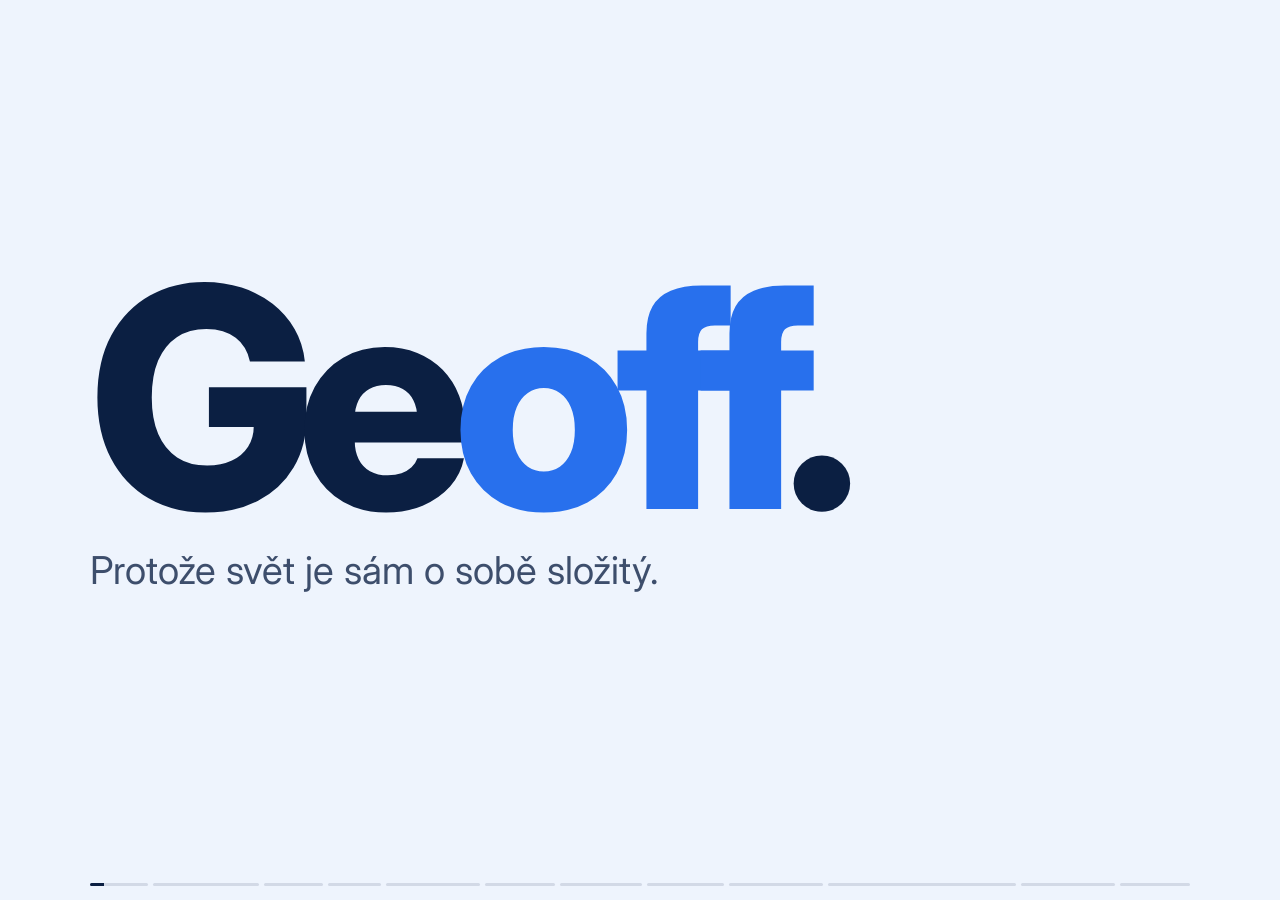
<file: presentation/index.html>
<!doctype html>
<html lang="cs">
    <head>
        <meta charset="utf-8" />
        <meta name="viewport" content="width=device-width, initial-scale=1" />
        <title>Geoff</title>
        <link rel="preconnect" href="https://fonts.googleapis.com" />
        <link rel="preconnect" href="https://fonts.gstatic.com" crossorigin />
        <link
            href="https://fonts.googleapis.com/css2?family=Inter:opsz,wght@14..32,300..900&display=swap"
            rel="stylesheet"
        />
        <style>
            :root {
                --fog: #eef4fd;
                --ink: #0b1f42;
                --moss: #2870ed;
                --amber: #2870ed;
                --foam: #f7f9fd;
                --glare: #ffffff;
                --pink: #ff3b7a;
                --blue: #7b2ff7;
                --bg: var(--fog);
                --ease: cubic-bezier(0.2, 0.8, 0.2, 1);
                --ph: min(80vh, 760px);
            }
            * {
                box-sizing: border-box;
            }
            html,
            body {
                margin: 0;
                height: 100%;
                overflow: hidden;
            }
            body {
                background: var(--bg);
                color: var(--ink);
                font-family: "Inter", ui-sans-serif, system-ui, sans-serif;
                font-optical-sizing: auto;
                transition: background-color 0.9s var(--ease);
                -webkit-font-smoothing: antialiased;
            }
            button {
                font: inherit;
                color: inherit;
            }

            /* ---------- slides ---------- */
            .slide {
                position: fixed;
                inset: 0;
                padding: 9vh 7vw 12vh;
                display: flex;
                flex-direction: column;
                justify-content: center;
                visibility: hidden;
                pointer-events: none;
                z-index: 2;
            }
            .slide.active,
            .slide.leaving {
                visibility: visible;
            }
            .slide.active {
                pointer-events: auto;
            }
            .slide.with-phone .copy {
                max-width: min(46vw, 640px);
            }

            /* line reveal: each .r clips its inner span */
            .r {
                display: block;
                overflow: hidden;
                padding-bottom: 0.08em;
                margin-bottom: -0.08em;
            }
            .r > span {
                display: block;
                transform: translateY(108%);
                transition: transform 0.9s var(--ease);
                transition-delay: calc(var(--d, 0) * 110ms + 200ms);
            }
            .slide.active .r > span {
                transform: none;
            }
            .slide.leaving .r > span {
                transform: translateY(-108%);
                transition-duration: 0.5s;
                transition-delay: calc(var(--d, 0) * 40ms);
            }
            .slide:not(.active):not(.leaving) .r > span {
                transition: none;
            }

            .f {
                opacity: 0;
                transform: translateY(14px);
                transition:
                    opacity 0.8s var(--ease),
                    transform 0.8s var(--ease);
                transition-delay: calc(var(--d, 0) * 110ms + 300ms);
            }
            .slide.active .f {
                opacity: 1;
                transform: none;
            }
            .slide.leaving .f {
                opacity: 0;
                transition-delay: 0s;
                transition-duration: 0.35s;
            }
            .slide:not(.active):not(.leaving) .f {
                transition: none;
            }

            h1,
            h2,
            p {
                margin: 0;
            }
            .display {
                font-size: clamp(3rem, 7.6vw, 8.8rem);
                font-weight: 800;
                line-height: 0.98;
                letter-spacing: -0.045em;
            }
            .h {
                font-size: clamp(2.4rem, 5.1vw, 5.8rem);
                font-weight: 800;
                line-height: 1.02;
                letter-spacing: -0.04em;
            }
            .lede {
                font-size: clamp(1.3rem, 2.1vw, 2.05rem);
                font-weight: 400;
                line-height: 1.4;
                max-width: 34ch;
                margin-top: 1.4em;
                color: color-mix(in srgb, var(--ink) 78%, transparent);
            }
            .muted {
                color: color-mix(in srgb, var(--ink) 45%, transparent);
            }

            /* ---------- 1 intro ---------- */
            #s-intro .wordmark {
                font-size: clamp(5.5rem, 24vw, 27rem);
                font-weight: 800;
                line-height: 0.8;
                letter-spacing: 0;
                transition: letter-spacing 2.4s var(--ease);
            }
            #s-intro.active .wordmark {
                letter-spacing: -0.065em;
            }
            #s-intro .wordmark .dot {
                color: var(--ink);
            }
            .off {
                color: var(--moss);
            }
            #s-intro .lede {
                margin-top: 0.6em;
                font-size: clamp(1.6rem, 3vw, 3rem);
                max-width: none;
            }

            /* ---------- 2 chaos ---------- */
            #s-chaos {
                z-index: 4;
                align-items: flex-start;
            }
            #s-chaos .h {
                font-size: clamp(2.6rem, 6.4vw, 7.4rem);
            }
            #s-chaos .r > span > span {
                background: var(--glare);
                box-decoration-break: clone;
                -webkit-box-decoration-break: clone;
                padding: 0 0.12em;
            }
            .noise {
                position: fixed;
                inset: 0;
                z-index: 3;
                pointer-events: none;
            }
            .chip {
                position: absolute;
                display: flex;
                align-items: center;
                gap: 0.55em;
                padding: 0.7em 0.95em;
                border-radius: 1.1em;
                background: #fff;
                box-shadow:
                    0 10px 30px -8px rgba(11, 31, 66, 0.28),
                    0 0 0 1px rgba(11, 31, 66, 0.06);
                font:
                    600 clamp(0.85rem, 1.2vw, 1.15rem)/1.25 system-ui,
                    -apple-system,
                    sans-serif;
                color: #1a1a2e;
                white-space: nowrap;
                opacity: 0;
                transform: translate(var(--x0, 0), var(--y0, 30px)) scale(0.6)
                    rotate(var(--rot, 0deg));
                transition:
                    opacity 0.35s ease,
                    transform 0.6s cubic-bezier(0.3, 1.6, 0.5, 1);
            }
            .chip i {
                font-style: normal;
                font-size: 1.25em;
            }
            .chip.hot {
                background: var(--pink);
                color: #fff;
            }
            .chip.cool {
                background: var(--blue);
                color: #fff;
            }
            .chip.badge {
                width: 2.4em;
                height: 2.4em;
                padding: 0;
                justify-content: center;
                border-radius: 50%;
                background: #ff2d2d;
                color: #fff;
                font-size: clamp(0.9rem, 1.3vw, 1.2rem);
            }
            .chip svg {
                width: 5.5em;
                height: 2.2em;
            }
            .noise.on .chip.in {
                opacity: 1;
                transform: translate(0, 0) scale(1) rotate(var(--rot, 0deg));
                animation: jitter 2.6s ease-in-out infinite alternate;
                animation-delay: var(--jd, 0s);
            }
            @keyframes jitter {
                to {
                    translate: 0 -10px;
                }
            }
            .noise.swept .chip.in {
                opacity: 0;
                transform: translate(-60vw, var(--sy, 0)) scale(0.8)
                    rotate(-12deg);
                filter: blur(6px);
                transition:
                    opacity 0.7s ease,
                    transform 1.1s cubic-bezier(0.6, 0, 0.4, 1),
                    filter 0.9s ease;
                transition-delay: var(--sd, 0s);
                animation: none;
            }

            /* ---------- 3 calm ---------- */
            .evening {
                display: grid;
                grid-template-columns: repeat(3, 1fr);
                gap: 3vw;
                margin-top: 7vh;
                max-width: 1200px;
            }
            .moment {
                border-top: 2px solid var(--ink);
                padding-top: 1.1rem;
            }
            .moment .time {
                font-weight: 500;
                font-variant-numeric: tabular-nums;
            }
            .moment .place {
                font-size: clamp(1.8rem, 2.9vw, 3.1rem);
                font-weight: 800;
                letter-spacing: -0.02em;
                margin: 0.2em 0 0.1em;
            }
            .moment .what {
                color: color-mix(in srgb, var(--ink) 70%, transparent);
                font-size: clamp(1.2rem, 1.55vw, 1.5rem);
            }
            .ring {
                display: flex;
                align-items: center;
                gap: 0.6em;
                margin-top: 1.2rem;
                font-weight: 600;
                font-variant-numeric: tabular-nums;
            }
            .ring svg {
                width: 2.4rem;
                height: 2.4rem;
                transform: rotate(-90deg);
            }
            .ring circle {
                fill: none;
                stroke-width: 4;
            }
            .ring .track {
                stroke: color-mix(in srgb, var(--ink) 12%, transparent);
            }
            .ring .fill {
                stroke: var(--moss);
                stroke-linecap: round;
                stroke-dasharray: 100;
                stroke-dashoffset: 100;
                transition: stroke-dashoffset 1.6s var(--ease);
            }
            .slide.active .ring .fill {
                stroke-dashoffset: var(--to);
                transition-delay: calc(var(--d) * 110ms + 600ms);
            }
            .rest {
                margin-top: 6vh;
                font-size: clamp(1.7rem, 2.9vw, 2.9rem);
                font-weight: 600;
                letter-spacing: -0.01em;
            }
            .rest b {
                color: var(--moss);
                font-weight: 750;
            }

            /* ---------- 4 matrix ---------- */
            #s-matrix {
                align-items: center;
            }
            .matrix {
                --red: #e5242b;
                display: grid;
                grid-template-columns: 1fr 1fr;
                grid-template-rows: 1fr 1fr;
                gap: 1.1rem 1.2rem;
                width: min(100%, 1240px);
                height: min(68vh, 720px);
            }
            .matrix h3 {
                margin: 0 0 0.7em;
                font-weight: 700;
                font-size: clamp(1.1rem, 1.55vw, 1.55rem);
                letter-spacing: -0.01em;
                color: var(--moss);
            }
            /* leaving the slide, the red cell drops off the bottom of the screen */
            #s-matrix.leaving .cell.bad {
                opacity: 1;
                transform: translateY(115vh) rotate(16deg);
                transition: transform 0.68s cubic-bezier(0.55, 0, 0.9, 0.45);
            }
            .matrix .bad h3 {
                color: var(--red);
                opacity: 0.75;
            }
            .matrix .cell {
                position: relative;
                background: var(--foam);
                border: 1.5px solid
                    color-mix(in srgb, var(--ink) 10%, transparent);
                border-radius: 24px;
                padding: clamp(1rem, 2.2vw, 2rem);
            }
            .matrix ul {
                list-style: none;
                margin: 0;
                padding: 0;
                position: relative;
                z-index: 2;
            }
            .matrix li {
                font-size: clamp(1.35rem, 2.15vw, 2.25rem);
                font-weight: 750;
                letter-spacing: -0.025em;
                line-height: 1.15;
            }
            .matrix li + li {
                margin-top: 0.3em;
            }
            .matrix .cell.bad {
                background: #fde6e6;
                border: 2px solid var(--red);
                color: var(--red);
                translate: 1.8vw 2.2vh;
                rotate: 1.6deg;
                box-shadow: 0 24px 50px -20px rgba(229, 36, 43, 0.45);
            }

            /* ---------- 5 principle ---------- */
            #s-banker {
                display: grid;
                grid-template-columns: 1.05fr 1fr;
                align-items: center;
                gap: 5vw;
            }
            .flow {
                width: 100%;
                max-width: 620px;
                justify-self: end;
            }
            .flow svg {
                width: 100%;
                height: auto;
                overflow: visible;
            }
            .flow .path {
                fill: none;
                stroke: var(--moss);
                stroke-width: 2.5;
                stroke-dasharray: 600;
                stroke-dashoffset: 600;
            }
            .flow .bead {
                fill: var(--amber);
                opacity: 0;
            }
            .flow text {
                font-family: "Inter", sans-serif;
                fill: var(--ink);
            }
            .flow .node-label {
                font-size: 17px;
                font-weight: 500;
                opacity: 0.7;
            }
            .flow .node-value {
                font-size: 30px;
                font-weight: 720;
                font-variant-numeric: tabular-nums;
                letter-spacing: -0.02em;
            }
            .flow .in-box {
                fill: var(--ink);
            }
            .flow .in-text {
                fill: var(--foam);
            }
            .flow .bin {
                fill: var(--foam);
                stroke: color-mix(in srgb, var(--ink) 15%, transparent);
                stroke-width: 1.5;
            }
            .flow .bin-fill {
                fill: color-mix(in srgb, var(--amber) 55%, var(--foam));
            }

            /* ---------- 6 four things ---------- */
            .four {
                list-style: none;
                padding: 0;
                margin: 5vh 0 0;
            }
            .four li {
                font-size: clamp(1.7rem, 3vw, 3.1rem);
                font-weight: 700;
                letter-spacing: -0.02em;
                line-height: 1.12;
            }
            .four li + li {
                margin-top: 0.25em;
            }
            .four li .muted {
                font-weight: 400;
            }

            /* feature slides */
            .kicker {
                font-weight: 600;
                color: var(--moss);
                font-size: clamp(1.2rem, 1.6vw, 1.55rem);
                margin-bottom: 1.2rem;
            }
            .big-stat {
                font-size: clamp(2.7rem, 5vw, 5.4rem);
                font-weight: 800;
                letter-spacing: -0.03em;
                font-variant-numeric: tabular-nums;
                line-height: 1;
            }
            .math {
                display: grid;
                grid-template-columns: auto 1fr;
                column-gap: 1.2rem;
                row-gap: 0.2rem;
                margin-top: 4.5vh;
                align-items: baseline;
            }
            .math .big-stat {
                text-align: right;
            }
            .math .lbl {
                font-size: clamp(1.2rem, 1.7vw, 1.65rem);
                color: color-mix(in srgb, var(--ink) 65%, transparent);
            }
            .math .big-stat.amber {
                color: var(--moss);
            }
            .math .row {
                display: contents;
            }
            .math .row .big-stat,
            .math .row .lbl {
                opacity: 0.12;
                transition: opacity 0.6s var(--ease);
            }
            .math .row.on .big-stat,
            .math .row.on .lbl {
                opacity: 1;
            }

            /* ---------- 12 outro ---------- */
            #s-outro .display {
                max-width: 14ch;
            }
            #s-outro .second {
                margin-top: 5vh;
                font-size: clamp(1.9rem, 4vw, 4.3rem);
                font-weight: 500;
                letter-spacing: -0.02em;
                line-height: 1.05;
                color: var(--moss);
            }
            #s-outro .sign {
                position: absolute;
                right: 7vw;
                bottom: 8vh;
                font-size: clamp(2.4rem, 4.8vw, 4.8rem);
                font-weight: 800;
                letter-spacing: -0.05em;
            }
            #s-outro .sign .off {
                color: var(--moss);
            }

            /* ---------- phone: mirrors the real Geoff app (web/app.css, web/phone.css) ---------- */
            .stage {
                position: fixed;
                right: max(7vw, calc(50vw - 640px));
                top: 50%;
                z-index: 5;
                width: calc(var(--ph) * 0.49);
                height: var(--ph);
                transform: translateY(70vh) rotate(9deg);
                opacity: 0;
                transition:
                    transform 1.1s var(--ease),
                    opacity 0.6s ease;
                pointer-events: none;
            }
            body[data-phone="on"] .stage {
                transform: translateY(-50%);
                opacity: 1;
            }
            .phone {
                position: absolute;
                inset: 0;
                border-radius: calc(var(--ph) * 0.085);
                background: #1c1d22;
                padding: calc(var(--ph) * 0.014);
                box-shadow:
                    0 40px 80px -30px rgba(11, 31, 66, 0.45),
                    0 0 0 1.5px #3a3b42 inset;
            }
            .screen {
                --acc: #3b6cff;
                position: relative;
                width: 100%;
                height: 100%;
                border-radius: calc(var(--ph) * 0.072);
                overflow: hidden;
                background: #f2f3f7;
                color: #111;
                font-family:
                    -apple-system, BlinkMacSystemFont, "SF Pro Text", "Inter",
                    "Segoe UI", Roboto, sans-serif;
                font-size: calc(var(--ph) * 0.0205);
                letter-spacing: 0;
            }
            .island {
                position: absolute;
                top: 1.6%;
                left: 50%;
                width: 30%;
                height: 3.6%;
                transform: translateX(-50%);
                background: #000;
                border-radius: 99px;
                z-index: 70;
            }
            .sbar {
                position: absolute;
                top: 0;
                left: 0;
                right: 0;
                height: 7%;
                display: flex;
                justify-content: space-between;
                align-items: center;
                padding: 0 9% 0 10%;
                font-weight: 600;
                font-size: 1.05em;
                z-index: 65;
                transition: color 0.3s;
            }
            .sbar .sig {
                display: flex;
                gap: 0.18em;
                align-items: flex-end;
            }
            .sbar .sig i {
                width: 0.22em;
                background: currentColor;
                border-radius: 1px;
            }
            .homebar {
                position: absolute;
                bottom: 1.2%;
                left: 50%;
                width: 36%;
                height: 0.5%;
                min-height: 4px;
                transform: translateX(-50%);
                background: #111;
                border-radius: 99px;
                z-index: 70;
                transition: background 0.3s;
            }
            .screen.at-home .sbar {
                color: #fff;
            }
            .screen.at-home .homebar {
                background: #fff;
            }

            /* home screen with the Geoff widget */
            .home {
                position: absolute;
                inset: 0;
                padding: 4.2em 1.4em 1em;
                display: flex;
                flex-direction: column;
                color: #fff;
                background:
                    radial-gradient(
                        circle at 20% 15%,
                        #ff7eb3 0%,
                        transparent 45%
                    ),
                    radial-gradient(
                        circle at 85% 40%,
                        #6a8bff 0%,
                        transparent 50%
                    ),
                    radial-gradient(
                        circle at 30% 90%,
                        #3ad1c5 0%,
                        transparent 50%
                    ),
                    linear-gradient(160deg, #3b2a8f, #12123a);
            }
            .widget {
                height: 50%;
                flex: none;
                display: flex;
                flex-direction: column;
                justify-content: space-between;
                padding: 1.2em 1.3em 1.2em;
                border-radius: 1.6em;
                background: rgba(255, 255, 255, 0.18);
                backdrop-filter: blur(20px) saturate(1.5);
                -webkit-backdrop-filter: blur(20px) saturate(1.5);
                box-shadow: inset 0 0 0 0.06em rgba(255, 255, 255, 0.25);
            }
            .w-head {
                display: flex;
                align-items: center;
                gap: 0.5em;
                font-weight: 600;
            }
            .gicon {
                flex: none;
                width: 1.7em;
                height: 1.7em;
                border-radius: 0.42em;
                display: grid;
                place-items: center;
                background: linear-gradient(135deg, #3b6cff, #2a4fd6);
                color: #fff;
                font-weight: 800;
            }
            .w-label {
                font-size: 0.85em;
                opacity: 0.85;
            }
            .w-bal {
                font-size: 2.1em;
                font-weight: 700;
                letter-spacing: -0.01em;
                margin-top: 0.1em;
                font-variant-numeric: tabular-nums;
            }
            .chg {
                display: inline-block;
                margin-top: 0.5em;
                padding: 0.25em 0.7em;
                border-radius: 1em;
                font-size: 0.8em;
                font-weight: 600;
                background: rgba(255, 255, 255, 0.2);
            }
            .chg.up {
                background: rgba(43, 214, 120, 0.35);
            }
            .chg.down {
                background: rgba(255, 80, 90, 0.35);
            }
            .w-rec {
                margin: 0.8em 0 0.4em;
                padding: 0.55em;
                border-radius: 1.1em;
                font-size: 0.85em;
                font-weight: 600;
                text-align: center;
                background: rgba(255, 255, 255, 0.25);
                transition: background 0.3s;
            }
            .w-rec.recording {
                background: rgba(217, 54, 54, 0.85);
            }
            .rec-info {
                display: flex;
                align-items: center;
                justify-content: center;
                gap: 0.5em;
                margin-bottom: 0.9em;
                font-size: 0.85em;
                font-weight: 600;
            }
            .rec-info[hidden] {
                display: none;
            }
            .widget .rec-info {
                margin: 0;
                font-size: 0.75em;
                justify-content: flex-start;
            }
            .rec-dot {
                width: 0.7em;
                height: 0.7em;
                border-radius: 50%;
                background: #e5303a;
                animation: rec-pulse 1.2s ease-in-out infinite;
            }
            @keyframes rec-pulse {
                50% {
                    opacity: 0.3;
                    transform: scale(0.7);
                }
            }
            .icons {
                display: grid;
                grid-template-columns: repeat(4, 1fr);
                gap: 0.9em;
                margin-top: 1.4em;
                text-align: center;
            }
            .app-ic {
                width: 3.2em;
                height: 3.2em;
                border-radius: 0.8em;
                margin: 0 auto 0.3em;
                box-shadow: 0 0.2em 0.6em rgba(0, 0, 0, 0.2);
            }
            .app-ic.gicon {
                font-size: 1.85em;
                width: 1.73em;
                height: 1.73em;
                border-radius: 0.43em;
            }
            .icons span {
                font-size: 0.68em;
            }
            .dock {
                margin-top: auto;
                margin-bottom: 1.2em;
                padding: 0.8em;
                border-radius: 1.8em;
                background: rgba(255, 255, 255, 0.2);
                display: grid;
                grid-template-columns: repeat(4, 1fr);
                gap: 0.9em;
            }
            .dock .app-ic {
                margin: 0 auto;
            }

            /* the app window opens out of the Geoff icon */
            .app {
                position: absolute;
                inset: 0;
                z-index: 5;
                background: #f2f3f7;
                transform-origin: 84% 61%;
                transform: scale(0.1);
                opacity: 0;
                border-radius: 4em;
                transition:
                    transform 0.45s cubic-bezier(0.2, 0.9, 0.3, 1),
                    opacity 0.3s,
                    border-radius 0.45s;
            }
            .app.open {
                transform: none;
                opacity: 1;
                border-radius: 0;
            }
            .scr {
                position: absolute;
                inset: 3.6em 0 0;
                padding: 0.4em 1.1em 2.2em;
                display: flex;
                flex-direction: column;
                opacity: 0;
                transform: translateX(1.2em);
                transition:
                    opacity 0.3s ease,
                    transform 0.35s ease-out;
            }
            .scr.on {
                opacity: 1;
                transform: none;
            }
            .vh {
                display: flex;
                align-items: center;
                gap: 0.3em;
                margin: 0.4em 0 0.9em -0.4em;
            }
            .vh .back {
                width: 2.2em;
                height: 2.2em;
                padding: 0.55em;
                color: var(--acc);
            }
            .vh h3 {
                margin: 0;
                font-size: 1.35em;
            }
            .ico svg,
            .vh .back svg {
                width: 100%;
                height: 100%;
                display: block;
            }

            .bcard {
                padding: 1.1em 1.2em;
                border-radius: 1.3em;
                color: #fff;
                margin: 0.6em 0 0.9em;
                background: linear-gradient(
                    135deg,
                    var(--acc),
                    color-mix(in srgb, var(--acc) 55%, #0b0d2a)
                );
                box-shadow: 0 0.6em 1.6em
                    color-mix(in srgb, var(--acc) 35%, transparent);
            }
            .b-top {
                display: flex;
                justify-content: space-between;
                align-items: center;
                font-size: 0.85em;
            }
            .b-top > span:first-child {
                opacity: 0.85;
            }
            .hist-ico {
                width: 2.35em;
                height: 2.35em;
                padding: 0.45em;
                border-radius: 50%;
                background: rgba(255, 255, 255, 0.2);
            }
            .b-val {
                font-size: 2em;
                font-weight: 700;
                letter-spacing: -0.01em;
                margin-top: 0.15em;
                font-variant-numeric: tabular-nums;
            }
            .tiles2 {
                display: grid;
                grid-template-columns: 1fr 1fr;
                gap: 0.7em;
            }
            .tile2 {
                display: flex;
                align-items: center;
                gap: 0.7em;
                padding: 0.85em 1em;
                margin-bottom: 0.9em;
                border-radius: 1.1em;
                background: #fff;
                box-shadow: 0 0.08em 0.25em rgba(0, 0, 0, 0.06);
                font-weight: 600;
            }
            .ti {
                flex: none;
                width: 2.1em;
                height: 2.1em;
                padding: 0.4em;
                border-radius: 0.65em;
                background: #3b6cff;
                color: #fff;
            }
            .ti.dark {
                background: #111;
            }
            .rec-btn {
                padding: 0.75em;
                margin-bottom: 0.6em;
                border-radius: 1.1em;
                background: #111;
                color: #fff;
                font-weight: 600;
                text-align: center;
                transition: background 0.3s;
            }
            .rec-btn.recording {
                background: #d93636;
            }

            .chat {
                flex: 1 1 0;
                min-height: 0;
                display: flex;
                flex-direction: column;
                gap: 0.5em;
                padding: 0.7em;
                border-radius: 1.3em;
                background: #fff;
                box-shadow: 0 0.08em 0.25em rgba(0, 0, 0, 0.06);
            }
            .chat-list {
                flex: 1;
                min-height: 0;
                overflow: hidden;
                display: flex;
                flex-direction: column;
                justify-content: flex-end;
                gap: 0.4em;
            }
            .chat-empty {
                margin: auto;
                color: #8a8f9a;
                font-size: 0.85em;
            }
            .chat-empty[hidden] {
                display: none;
            }
            .cmsg {
                max-width: 85%;
                padding: 0.45em 0.75em;
                border-radius: 1em;
                font-size: 0.85em;
                line-height: 1.35;
                animation: cpop 0.35s cubic-bezier(0.3, 1.4, 0.5, 1);
            }
            @keyframes cpop {
                from {
                    opacity: 0;
                    transform: translateY(6px) scale(0.96);
                }
            }
            .cmsg.user {
                align-self: flex-end;
                background: var(--acc);
                color: #fff;
            }
            .cmsg.bot {
                align-self: flex-start;
                background: #eceef2;
                color: #1c1e24;
            }
            .chat-chips {
                display: flex;
                flex-wrap: wrap;
                gap: 0.4em;
            }
            .chat-chips span {
                padding: 0.3em 0.7em;
                border-radius: 1em;
                background: #eceef2;
                color: #1c1e24;
                font-size: 0.78em;
            }
            .chat-form {
                display: flex;
                gap: 0.4em;
            }
            .chat-input {
                flex: 1;
                min-width: 0;
                white-space: nowrap;
                overflow: hidden;
                padding: 0.45em 0.8em;
                border: 1px solid #d8dbe2;
                border-radius: 1em;
                font-size: 0.85em;
            }
            .chat-input .ph {
                color: #9aa0aa;
            }
            .chat-input.focus {
                border-color: var(--acc);
            }
            .cacts {
                display: flex;
                gap: 0.4em;
                margin-top: 0.5em;
            }
            .cacts span,
            .req-acts span {
                flex: 1;
                padding: 0.45em 0.8em;
                border-radius: 0.9em;
                background: var(--acc);
                color: #fff;
                font-weight: 600;
                text-align: center;
            }
            .cacts span.sec,
            .req-acts span.sec {
                background: #e2e4ea;
                color: #1c1e24;
            }
            .cdone {
                margin-top: 0.4em;
                font-weight: 600;
                color: #1f9d5c;
            }
            .req-acts {
                display: flex;
                gap: 0.5em;
                margin-top: 0.4em;
                font-size: 0.9em;
            }
            .req-acts[hidden] {
                display: none;
            }
            .chat-send {
                padding: 0.45em 0.9em;
                border-radius: 1em;
                background: var(--acc);
                color: #fff;
                font-size: 0.85em;
            }

            .clist {
                background: #fff;
                border-radius: 1.3em;
                padding: 0.3em 1em;
                box-shadow: 0 0.08em 0.25em rgba(0, 0, 0, 0.06);
            }
            .crow {
                display: flex;
                align-items: center;
                gap: 0.75em;
                padding: 0.6em 0;
                border-bottom: 1px solid #eef0f4;
                transition: background 0.2s;
            }
            .crow:last-child {
                border-bottom: 0;
            }
            .crow.compact {
                padding: 0.42em 0;
            }
            .crow .nm {
                flex: 1;
                min-width: 0;
                font-weight: 600;
                font-size: 0.95em;
            }
            .crow .sub {
                display: block;
                margin-top: 0.1em;
                font-weight: 400;
                font-size: 0.78em;
                color: #8a8f9a;
            }
            .crow .amt {
                font-weight: 700;
                font-size: 0.95em;
                white-space: nowrap;
                font-variant-numeric: tabular-nums;
            }
            .crow .amt.pos {
                color: #1f9d5c;
            }
            .av {
                flex: none;
                width: 2.2em;
                height: 2.2em;
                border-radius: 50%;
                display: grid;
                place-items: center;
                color: #fff;
                font-weight: 700;
                font-size: 0.8em;
            }
            .av.ico {
                background: #5b6275;
            }
            .av.ico svg {
                width: 1.2em;
                height: 1.2em;
            }
            .av.inc {
                background: #1f9d5c;
            }
            .chev {
                width: 1em;
                height: 1em;
                color: #c0c4cc;
            }
            .qa {
                display: flex;
                gap: 1.6em;
                margin: 0 0 1em 0.3em;
            }
            .qa > div {
                display: flex;
                flex-direction: column;
                align-items: center;
                gap: 0.4em;
            }
            .qa .circ {
                position: relative;
                width: 2.7em;
                height: 2.7em;
                padding: 0.7em;
                border-radius: 50%;
                background: #111;
                color: #fff;
            }
            .qa small {
                font-size: 0.72em;
                font-weight: 600;
            }
            .nbadge {
                position: absolute;
                top: -0.25em;
                right: -0.25em;
                width: 1.3em;
                height: 1.3em;
                border-radius: 50%;
                background: #ff3b30;
                color: #fff;
                display: grid;
                place-items: center;
                font-size: 0.65em;
                font-weight: 700;
            }
            .tap {
                background: #eef3ff;
            }

            .pcard {
                background: #fff;
                border-radius: 1.3em;
                padding: 1em;
                box-shadow: 0 0.08em 0.25em rgba(0, 0, 0, 0.06);
            }
            .pay-who {
                display: flex;
                align-items: center;
                gap: 0.7em;
                margin-bottom: 0.9em;
                font-weight: 600;
                font-size: 1.05em;
            }
            .pay-who .av {
                width: 2.6em;
                height: 2.6em;
            }
            .segm {
                display: flex;
                padding: 0.2em;
                margin-bottom: 0.8em;
                border-radius: 0.8em;
                background: #f2f3f7;
            }
            .segm span {
                transition:
                    background 0.25s,
                    opacity 0.25s,
                    box-shadow 0.25s;
                flex: 1;
                padding: 0.5em;
                border-radius: 0.65em;
                text-align: center;
                font-size: 0.9em;
                font-weight: 600;
                opacity: 0.6;
            }
            .segm span.on {
                background: #fff;
                opacity: 1;
                box-shadow: 0 0.08em 0.3em rgba(0, 0, 0, 0.12);
            }
            .field {
                display: flex;
                align-items: center;
                min-height: 2.6em;
                margin-bottom: 0.55em;
                padding: 0.7em 0.8em;
                border-radius: 0.8em;
                background: #f2f3f7;
                transition: box-shadow 0.2s;
            }
            .field.big {
                font-size: 1.3em;
                font-weight: 700;
                min-height: 2.1em;
                padding: 0.4em 0.6em;
            }
            .field .ph {
                color: #9aa0aa;
                font-weight: 400;
            }
            .field.focus {
                box-shadow: 0 0 0 2px var(--acc);
            }
            .caret::after {
                content: "";
                display: inline-block;
                width: 2px;
                height: 1.05em;
                margin-left: 2px;
                vertical-align: -0.15em;
                background: var(--acc);
                animation: blink 1s steps(1) infinite;
            }
            @keyframes blink {
                50% {
                    opacity: 0;
                }
            }
            .sbtn {
                padding: 0.75em;
                border-radius: 0.9em;
                background: #111;
                color: #fff;
                font-weight: 600;
                text-align: center;
            }
            .fmsg {
                min-height: 1.2em;
                margin-top: 0.6em;
                font-size: 0.85em;
                font-weight: 600;
                color: #1f9d5c;
                opacity: 0;
                transition: opacity 0.3s;
            }
            .fmsg.on {
                opacity: 1;
            }
            .press {
                animation: press 0.3s ease;
            }
            @keyframes press {
                50% {
                    transform: scale(0.95);
                }
            }
            .tapfx {
                position: absolute;
                z-index: 80;
                width: 2.6em;
                height: 2.6em;
                margin: -1.3em 0 0 -1.3em;
                border-radius: 50%;
                background: rgba(59, 108, 255, 0.4);
                pointer-events: none;
                animation: tapfx 0.55s ease-out forwards;
            }
            @keyframes tapfx {
                from {
                    transform: scale(0.3);
                    opacity: 1;
                }
                to {
                    transform: scale(1.7);
                    opacity: 0;
                }
            }

            /* notification banner */
            .banner {
                position: absolute;
                top: 3.2em;
                left: 0.6em;
                right: 0.6em;
                z-index: 60;
                display: flex;
                gap: 0.7em;
                align-items: flex-start;
                padding: 0.75em 0.9em;
                border-radius: 1.3em;
                background: rgba(250, 250, 252, 0.92);
                backdrop-filter: blur(18px) saturate(1.6);
                -webkit-backdrop-filter: blur(18px) saturate(1.6);
                box-shadow: 0 0.6em 2em rgba(0, 0, 0, 0.22);
                color: #111;
                font-size: 0.88em;
                transform: translateY(-140%);
                opacity: 0;
                transition:
                    transform 0.45s cubic-bezier(0.2, 0.9, 0.25, 1.15),
                    opacity 0.3s;
            }
            .banner.on {
                transform: none;
                opacity: 1;
            }
            .banner .gicon {
                width: 2.3em;
                height: 2.3em;
                border-radius: 0.6em;
            }
            .n-text {
                flex: 1;
                min-width: 0;
            }
            .n-head {
                display: flex;
                justify-content: space-between;
                gap: 0.5em;
            }
            .n-head b {
                font-weight: 600;
            }
            .n-head span {
                opacity: 0.5;
                font-size: 0.9em;
            }
            .n-acts {
                display: flex;
                gap: 0.4em;
                margin-top: 0.5em;
            }
            .n-acts:empty {
                display: none;
            }
            .n-acts span {
                padding: 0.35em 0.9em;
                border-radius: 0.9em;
                background: #3b6cff;
                color: #fff;
                font-weight: 600;
            }
            .n-acts span.sec {
                background: rgba(120, 120, 128, 0.2);
                color: inherit;
            }
            .n-res {
                margin-top: 0.4em;
                font-weight: 600;
                color: #1f9d5c;
            }
            .n-res:empty {
                display: none;
            }

            /* qr */

            /* stop popup: sheet over the whole screen */
            .sheet-bg {
                position: absolute;
                inset: 0;
                z-index: 50;
                display: flex;
                align-items: flex-end;
                background: rgba(0, 0, 0, 0.45);
                opacity: 0;
                transition: opacity 0.3s;
            }
            .sheet-bg.on {
                opacity: 1;
            }
            .sheet {
                width: 100%;
                padding: 1.2em 1.1em 2.2em;
                border-radius: 1.6em 1.6em 0 0;
                background: #f2f3f7;
                color: #111;
                transform: translateY(100%);
                transition: transform 0.45s cubic-bezier(0.2, 0.9, 0.3, 1);
            }
            .sheet-bg.on .sheet {
                transform: none;
            }
            .sheet h4 {
                margin: 0 0 0.7em;
                font-size: 1.15em;
            }
            .prow {
                display: flex;
                justify-content: space-between;
                align-items: center;
                padding: 0.3em 0;
            }
            .prow b {
                font-weight: 600;
            }
            .prow small {
                display: block;
                font-size: 0.75em;
                color: #8a8f9a;
            }
            .prow .amt {
                font-weight: 700;
            }
            .ptotal {
                margin: 0.5em 0 0.9em;
                text-align: right;
                font-weight: 700;
            }
            .psub {
                margin: 1em 0 0.4em;
                font-size: 0.85em;
                opacity: 0.7;
            }
            .pbtn {
                margin-bottom: 0.5em;
                padding: 0.7em;
                border-radius: 0.9em;
                background: #fff;
                text-align: center;
                font-weight: 600;
            }
            .pbtn.sec {
                margin-top: 0.8em;
                background: rgba(120, 120, 128, 0.2);
            }

            /* groups */
            .ng-exp {
                margin-bottom: 0.8em;
                padding: 0.6em 0.8em;
                border-radius: 0.8em;
                background: #e5edff;
                color: #2a4fd6;
                font-size: 0.85em;
                font-weight: 600;
            }
            .sect {
                margin: 0.3em 0 0.5em 0.2em;
                font-size: 0.72em;
                font-weight: 700;
                letter-spacing: 0.06em;
                text-transform: uppercase;
                color: #8a8f9a;
            }
            .box {
                flex: none;
                width: 1.3em;
                height: 1.3em;
                border-radius: 0.4em;
                display: grid;
                place-items: center;
                box-shadow: 0 0 0 2px #c9cdd6 inset;
                transition:
                    background 0.25s,
                    box-shadow 0.25s;
            }
            .box svg {
                width: 0.85em;
                height: 0.85em;
                color: #fff;
                opacity: 0;
                transition: opacity 0.2s;
            }
            .crow.picked .box {
                background: var(--acc);
                box-shadow: none;
            }
            .crow.picked .box svg {
                opacity: 1;
            }
            .gcard {
                margin-bottom: 0.8em;
                padding: 1em;
                border-radius: 1.3em;
                background: #fff;
                box-shadow: 0 0.08em 0.25em rgba(0, 0, 0, 0.06);
            }
            .gcard small {
                font-size: 0.78em;
                color: #8a8f9a;
            }
            .gtop {
                display: flex;
                justify-content: space-between;
                align-items: flex-start;
            }
            .gtot {
                font-size: 1.7em;
                font-weight: 700;
                letter-spacing: -0.01em;
            }
            .pill {
                padding: 0.1em 0.55em;
                border-radius: 0.8em;
                font-size: 0.7em;
                font-weight: 600;
                white-space: nowrap;
                background: #fff4d6;
                color: #a06a00;
                transition:
                    background 0.3s,
                    color 0.3s;
            }
            .pill.open {
                background: #e5edff;
                color: #3b6cff;
            }
            .pill.paid {
                background: #dff5e9;
                color: #1f9d5c;
            }
            .members {
                display: flex;
                flex-wrap: wrap;
                gap: 0.35em;
                margin-top: 0.6em;
            }
            .member {
                display: flex;
                align-items: center;
                gap: 0.3em;
                padding: 0.15em 0.5em 0.15em 0.15em;
                border-radius: 1em;
                background: #f2f3f7;
                font-size: 0.78em;
                font-weight: 600;
            }
            .member .av {
                width: 1.7em;
                height: 1.7em;
                font-size: 0.7em;
            }
            .meter {
                height: 0.45em;
                margin: 0.2em 0 0.7em;
                border-radius: 99px;
                overflow: hidden;
                background: #e3e6ee;
            }
            .meter i {
                display: block;
                width: 0;
                height: 100%;
                border-radius: 99px;
                background: var(--acc);
                transition: width 0.6s var(--ease);
            }
            #gReq[hidden],
            #gApprove[hidden],
            #gExp[hidden] {
                display: none;
            }

            /* ---------- hud ---------- */
            .hud {
                position: fixed;
                left: 0;
                right: 0;
                bottom: 0;
                z-index: 10;
                padding: 0 7vw 3.2vh;
                display: flex;
                align-items: center;
                gap: 1.2rem;
                font-size: 0.9rem;
                font-variant-numeric: tabular-nums;
                opacity: 0;
                transition: opacity 0.4s;
            }
            body.show-hud .hud,
            .hud:focus-within {
                opacity: 1;
            }
            .hud .bar {
                flex: 1;
                height: 3px;
                background: color-mix(in srgb, var(--ink) 12%, transparent);
                border-radius: 99px;
                overflow: hidden;
            }
            .hud .bar i {
                display: block;
                height: 100%;
                width: 0;
                background: var(--ink);
            }
            .hud button {
                background: none;
                border: 1.5px solid
                    color-mix(in srgb, var(--ink) 25%, transparent);
                border-radius: 99px;
                padding: 0.35em 0.9em;
                cursor: pointer;
            }
            .hud button:focus-visible,
            .ctrl:focus-visible {
                outline: 2px solid var(--moss);
                outline-offset: 2px;
            }
            .ticks {
                position: fixed;
                left: 7vw;
                right: 7vw;
                bottom: 1.6vh;
                display: flex;
                gap: 5px;
                z-index: 10;
            }
            .ticks i {
                flex: var(--g, 1) 1 0;
                min-width: 0;
                position: relative;
                height: 3px;
                border-radius: 99px;
                background: color-mix(in srgb, var(--ink) 12%, transparent);
                overflow: hidden;
            }
            .ticks i b {
                position: absolute;
                left: 0;
                top: 0;
                bottom: 0;
                width: 0;
                background: var(--ink);
            }
            .ticks i.past b {
                width: 100%;
            }

            .notes {
                position: fixed;
                left: 7vw;
                right: 7vw;
                bottom: 8vh;
                z-index: 12;
                background: var(--ink);
                color: var(--foam);
                padding: 1.1rem 1.4rem;
                border-radius: 1rem;
                font-size: 1.25rem;
                line-height: 1.5;
                max-width: 900px;
                display: none;
            }
            body.show-notes .notes {
                display: block;
            }
            .notes small {
                display: block;
                opacity: 0.55;
                margin-bottom: 0.3em;
            }

            @media (max-width: 760px) {
                :root {
                    --ph: min(50vh, 120vw);
                }
                .slide {
                    padding: 7vh 16px 10vh;
                    justify-content: flex-start;
                }
                .slide.with-phone .copy {
                    max-width: none;
                }
                .slide.with-phone .lede,
                .slide.with-phone .math {
                    display: none;
                }
                .stage {
                    right: auto;
                    left: 50%;
                    top: auto;
                    bottom: 7vh;
                    transform: translate(-50%, 80vh);
                }
                body[data-phone="on"] .stage {
                    transform: translateX(-50%);
                }
                .evening {
                    grid-template-columns: 1fr;
                    gap: 1.6rem;
                    margin-top: 4vh;
                }
                #s-banker {
                    grid-template-columns: 1fr;
                }
                .matrix {
                    gap: 0.6rem;
                    height: 72vh;
                }
                .matrix li {
                    font-size: 1.05rem;
                }
                .hud {
                    padding: 0 16px 2.6vh;
                }
                .ticks,
                .notes {
                    left: 16px;
                    right: 16px;
                }
            }
            @media (prefers-reduced-motion: reduce) {
                *,
                *::before,
                *::after {
                    animation-duration: 0.01ms !important;
                    animation-iteration-count: 1 !important;
                    transition-duration: 0.2s !important;
                    transition-delay: 0s !important;
                }
            }
        </style>
    </head>
    <body data-phone="off">
        <!-- 1 -->
        <section
            class="slide"
            id="s-intro"
            data-dur="10"
            data-bg="#EEF4FD"
            data-notes="Tohle je Geoff. Protože svět je sám o sobě složitý."
        >
            <h1 class="wordmark">
                <span class="r"
                    ><span
                        >Ge<span class="off">off</span
                        ><span class="dot">.</span></span
                    ></span
                >
            </h1>
            <p class="lede">
                <span class="r"
                    ><span style="--d: 3"
                        >Protože svět je sám o sobě složitý.</span
                    ></span
                >
            </p>
        </section>

        <!-- 2 -->
        <section
            class="slide"
            id="s-chaos"
            data-dur="18"
            data-bg="#FFFFFF"
            data-notes="Svět a to, jak s ním interagujeme, se každým dnem komplikuje. Každá služba zápasí o každou minutu naší pozornosti, a nevyhýbá se to ani financím. Chcete jen zjistit, kolik máte na účtu, a dostanete tucty grafů, upozornění a odznaků, které vás mají udržet u obrazovky."
        >
            <h2 class="h">
                <span class="r"
                    ><span style="--d: 0"
                        ><span>Chtěli jste jen vědět,</span></span
                    ></span
                >
                <span class="r"
                    ><span style="--d: 1"
                        ><span>kolik máte na účtu.</span></span
                    ></span
                >
            </h2>
            <p class="lede">
                <span class="r"
                    ><span style="--d: 4"
                        ><span
                            >Každá aplikace chce minutu vaší pozornosti. Banka
                            taky.</span
                        ></span
                    ></span
                >
            </p>
        </section>

        <!-- 3 -->
        <section
            class="slide"
            id="s-calm"
            data-dur="10"
            data-bg="#EEF4FD"
            data-notes="Já ale nechci, aby moji přátelé soutěžili s algoritmy o mou pozornost. Sedím s přáteli na bowlingu, chci otevřít aplikaci, zjistit, kolik mám, a odejít. Poslat peníze a do deseti sekund být zpátky. V tramvaji domů požádat přátele o jejich podíl a vrátit se do skutečného světa."
        >
            <h2 class="h">
                <span class="r"
                    ><span style="--d: 0">Já chci být s přáteli,</span></span
                >
                <span class="r"
                    ><span style="--d: 1">ne v aplikaci.</span></span
                >
            </h2>
            <div class="evening">
                <div class="moment f" style="--d: 3">
                    <div class="time muted">21:40</div>
                    <div class="place">Na bowlingu</div>
                    <div class="what">Kolik mám na účtu?</div>
                </div>
                <div class="moment f" style="--d: 5">
                    <div class="time muted">22:15</div>
                    <div class="place">Ve frontě</div>
                    <div class="what">Poslat Jirkovi za lístek</div>
                </div>
                <div class="moment f" style="--d: 7">
                    <div class="time muted">23:50</div>
                    <div class="place">V tramvaji</div>
                    <div class="what">Poprosit partu o jejich podíl</div>
                </div>
            </div>
            <p class="rest f" style="--d: 10">
                Zbytek večera patří <b>skutečnému světu.</b>
            </p>
        </section>

        <!-- 4 -->
        <section
            class="slide"
            id="s-matrix"
            data-dur="9"
            data-bg="#EEF4FD"
            data-notes="Co od banky opravdu chceme? QR kód, přehled a platby. Převody mezi vlastními účty, finanční zdraví a statistiky stačí na požádání. Vyžádání platby a dělené platby mezi přáteli potřebujeme. A pak je tu všechno komplexní: hypotéky, úvěry, pojištění a další produkty."
        >
            <div class="matrix">
                <div class="cell f" style="--d: 1">
                    <h3>Žádoucí</h3>
                    <ul>
                        <li>QR kód</li>
                        <li>Přehled</li>
                        <li>Platby</li>
                    </ul>
                </div>
                <div class="cell f" style="--d: 3">
                    <h3>Na požádání</h3>
                    <ul>
                        <li>Převody mezi vlastními účty</li>
                        <li>Finanční zdraví</li>
                        <li>Statistiky</li>
                    </ul>
                </div>
                <div class="cell f" style="--d: 5">
                    <h3>Potřebné</h3>
                    <ul>
                        <li>Vyžádání platby</li>
                        <li>Dělené platby mezi přáteli</li>
                    </ul>
                </div>
                <div class="cell bad f" id="burst" style="--d: 8">
                    <h3>Komplexní…</h3>
                    <ul>
                        <li>Hypotéky</li>
                        <li>Úvěry</li>
                        <li>Pojištění</li>
                        <li>Produkty</li>
                    </ul>
                </div>
            </div>
        </section>

        <!-- 5 -->
        <section
            class="slide"
            id="s-banker"
            data-dur="16"
            data-bg="#EEF4FD"
            data-notes="Dřív byl účet v bance služba. Měli jste bankéře, který se o všechno postaral, a do banky jste vlastně nechodili. Dnešní technologie umožňují, aby banka zase fungovala takhle: výplata přijde a Geoff ji sám rozdělí mezi účet, spoření a stavebko."
        >
            <div>
                <h2 class="h">
                    <span class="r"
                        ><span style="--d: 0">Nejlepší interakce</span></span
                    >
                    <span class="r"
                        ><span style="--d: 1">je žádná interakce.</span></span
                    >
                </h2>
                <p class="lede">
                    <span class="r"
                        ><span style="--d: 3"
                            >Dřív jste měli bankéře, který se o všechno
                            postaral.</span
                        ></span
                    ><span class="r"
                        ><span style="--d: 4"
                            >Ge<span class="off">off</span> je ten bankéř:
                            výplata přijde a sama se rozdělí.</span
                        ></span
                    >
                </p>
            </div>
            <div class="flow f" style="--d: 2">
                <svg
                    viewBox="0 0 600 470"
                    aria-label="Výplata se sama rozdělí na účet, spoření a stavebko"
                >
                    <rect
                        class="in-box"
                        x="170"
                        y="0"
                        width="260"
                        height="92"
                        rx="22"
                    />
                    <text
                        class="node-label in-text"
                        x="300"
                        y="34"
                        text-anchor="middle"
                    >
                        Výplata
                    </text>
                    <text
                        class="node-value in-text"
                        x="300"
                        y="72"
                        text-anchor="middle"
                        id="payIn"
                    >
                        +42 000 Kč
                    </text>
                    <path
                        class="path"
                        id="fp1"
                        d="M300 92 C300 170 100 170 100 268"
                    />
                    <path class="path" id="fp2" d="M300 92 L300 268" />
                    <path
                        class="path"
                        id="fp3"
                        d="M300 92 C300 170 500 170 500 268"
                    />
                    <circle class="bead" r="7">
                        <animateMotion
                            dur="1.6s"
                            repeatCount="indefinite"
                            begin="indefinite"
                            id="am1"
                        >
                            <mpath href="#fp1" />
                        </animateMotion>
                    </circle>
                    <circle class="bead" r="7">
                        <animateMotion
                            dur="1.6s"
                            repeatCount="indefinite"
                            begin="indefinite"
                            id="am2"
                        >
                            <mpath href="#fp2" />
                        </animateMotion>
                    </circle>
                    <circle class="bead" r="7">
                        <animateMotion
                            dur="1.6s"
                            repeatCount="indefinite"
                            begin="indefinite"
                            id="am3"
                        >
                            <mpath href="#fp3" />
                        </animateMotion>
                    </circle>
                    <g>
                        <rect
                            class="bin"
                            x="20"
                            y="268"
                            width="160"
                            height="190"
                            rx="20"
                        />
                        <rect
                            class="bin-fill"
                            x="20"
                            y="458"
                            width="160"
                            height="0"
                            rx="20"
                            id="bf1"
                        />
                        <text
                            class="node-label"
                            x="100"
                            y="312"
                            text-anchor="middle"
                        >
                            Účet
                        </text>
                        <text
                            class="node-value"
                            x="100"
                            y="352"
                            text-anchor="middle"
                            id="bv1"
                        >
                            0
                        </text>
                    </g>
                    <g>
                        <rect
                            class="bin"
                            x="220"
                            y="268"
                            width="160"
                            height="190"
                            rx="20"
                        />
                        <rect
                            class="bin-fill"
                            x="220"
                            y="458"
                            width="160"
                            height="0"
                            rx="20"
                            id="bf2"
                        />
                        <text
                            class="node-label"
                            x="300"
                            y="312"
                            text-anchor="middle"
                        >
                            Spoření
                        </text>
                        <text
                            class="node-value"
                            x="300"
                            y="352"
                            text-anchor="middle"
                            id="bv2"
                        >
                            0
                        </text>
                    </g>
                    <g>
                        <rect
                            class="bin"
                            x="420"
                            y="268"
                            width="160"
                            height="190"
                            rx="20"
                        />
                        <rect
                            class="bin-fill"
                            x="420"
                            y="458"
                            width="160"
                            height="0"
                            rx="20"
                            id="bf3"
                        />
                        <text
                            class="node-label"
                            x="500"
                            y="312"
                            text-anchor="middle"
                        >
                            Stavebko
                        </text>
                        <text
                            class="node-value"
                            x="500"
                            y="352"
                            text-anchor="middle"
                            id="bv3"
                        >
                            0
                        </text>
                    </g>
                </svg>
            </div>
        </section>

        <!-- 6 -->
        <section
            class="slide with-phone"
            id="s-geoff"
            data-dur="12"
            data-bg="#EEF4FD"
            data-phone="on"
            data-notes="Věci jdou dělat jednoduše, jen jsme na to rezignovali. Nepřicházíme s deseti novými funkcemi ani s bankovnictvím v lednici. Přicházíme s Geoffem a se čtyřmi věcmi, které opravdu potřebujete."
        >
            <div class="copy">
                <h2 class="h">
                    <span class="r"
                        ><span style="--d: 0"
                            >Proto Ge<span class="off">off</span>.</span
                        ></span
                    >
                </h2>
                <ul class="four">
                    <li>
                        <span class="r"
                            ><span style="--d: 2">Kolik máte peněz.</span></span
                        >
                    </li>
                    <li>
                        <span class="r"
                            ><span style="--d: 3"
                                >Peníze mezi přáteli.</span
                            ></span
                        >
                    </li>
                    <li>
                        <span class="r"
                            ><span style="--d: 4">Žádosti o platbu.</span></span
                        >
                    </li>
                    <li>
                        <span class="r"
                            ><span style="--d: 5"
                                >A výdaje
                                <span class="muted"
                                    >rozdělené mezi 5 přátel.</span
                                ></span
                            ></span
                        >
                    </li>
                </ul>
            </div>
        </section>

        <!-- 7 -->
        <section
            class="slide with-phone"
            id="s-balance"
            data-dur="14"
            data-hold="3"
            data-bg="#EEF4FD"
            data-phone="on"
            data-notes="Kolik máte peněz, vidíte hned na ploše, i s tím, o kolik se to dnes změnilo. Žádné bannery, žádné nabídky. Klepnete a jste v aplikaci. Historie, i s výplatou, je o jedno klepnutí dál."
        >
            <div class="copy">
                <p class="kicker f">Kolik máte peněz</p>
                <h2 class="h">
                    <span class="r"
                        ><span style="--d: 0">Odemknout.</span></span
                    >
                    <span class="r"
                        ><span style="--d: 1">Podívat se.</span></span
                    >
                    <span class="r"><span style="--d: 2">Hotovo.</span></span>
                </h2>
                <p class="lede">
                    <span class="r"
                        ><span style="--d: 4"
                            >Zůstatek a dnešní změna rovnou na ploše. Historie
                            je o klepnutí dál.</span
                        ></span
                    >
                </p>
            </div>
        </section>

        <!-- 8 -->
        <section
            class="slide with-phone"
            id="s-pay"
            data-dur="13"
            data-hold="3"
            data-bg="#EEF4FD"
            data-phone="on"
            data-notes="Kontakty jsou vaši přátelé, ne čísla účtů. Klepnete na jméno, napíšete částku, odešlete. A když vám někdo pošle peníze, hned o tom víte."
        >
            <div class="copy">
                <p class="kicker f">Peníze mezi přáteli</p>
                <h2 class="h">
                    <span class="r"
                        ><span style="--d: 0">Jméno, částka,</span></span
                    >
                    <span class="r"><span style="--d: 1">odeslat.</span></span>
                </h2>
                <p class="lede">
                    <span class="r"
                        ><span style="--d: 3"
                            >Přátelé, ne čísla účtů. A když vám někdo pošle
                            peníze, hned o tom víte.</span
                        ></span
                    >
                </p>
            </div>
        </section>

        <!-- 9 -->
        <section
            class="slide with-phone"
            id="s-request"
            data-dur="16"
            data-hold="3"
            data-bg="#EEF4FD"
            data-phone="on"
            data-notes="Zaplatili jste za kamaráda lístky do kina? Klepnete na jeho jméno, přepnete na žádost, napíšete částku a odešlete. On dostane notifikaci, zaplatí a peníze jsou zpátky. A funguje to i obráceně: když po vás kamarád chce peníze, přijde vám notifikace. Klepnete na ni a žádost zaplatíte jedním klepnutím."
        >
            <div class="copy">
                <p class="kicker f">Žádost o platbu</p>
                <h2 class="h">
                    <span class="r"><span style="--d: 0">Vyžádat.</span></span>
                    <span class="r"
                        ><span style="--d: 1">Bez připomínání.</span></span
                    >
                </h2>
                <p class="lede">
                    <span class="r"
                        ><span style="--d: 3"
                            >Kamarád dostane žádost a zaplatí. Žádost od
                            kamaráda zaplatíte jedním klepnutím.</span
                        ></span
                    >
                </p>
            </div>
        </section>

        <!-- 10 -->
        <section
            class="slide with-phone"
            id="s-beers"
            data-dur="32"
            data-bg="#EEF4FD"
            data-phone="on"
            data-notes="A teď ten večer. Jdete s partou na bowling a tentokrát platíte vy. Na začátku jedním klepnutím na ploše spustíte skupinovou platbu. Všechno, co ten večer zaplatíte kartou, se samo sbírá: dráha na bowlingu i pizza pro všechny. Na konci ji ukončíte a vytvoříte skupinové vyrovnání. Zaškrtnete přátele a schválíte. Geoff spočítá podíly s co nejmenším počtem převodů a každému pošle žádost. Ti ji zaplatí jedním klepnutím."
        >
            <div class="copy">
                <p class="kicker f">Skupinová platba</p>
                <h2 class="h">
                    <span class="r"
                        ><span style="--d: 0">Spustit při hře.</span></span
                    >
                    <span class="r"
                        ><span style="--d: 1">Rozdělit v tramvaji.</span></span
                    >
                </h2>
                <div class="math">
                    <div class="row">
                        <span class="big-stat">1 200 Kč</span
                        ><span class="lbl">bowling</span>
                    </div>
                    <div class="row">
                        <span class="big-stat">1 680 Kč</span
                        ><span class="lbl">pizza pro celou partu</span>
                    </div>
                    <div class="row">
                        <span class="big-stat">6</span
                        ><span class="lbl">lidí v partě</span>
                    </div>
                    <div class="row">
                        <span class="big-stat amber" id="backStat">0 Kč</span
                        ><span class="lbl">zpátky na účtu</span>
                    </div>
                </div>
            </div>
        </section>

        <!-- 11 -->
        <section
            class="slide with-phone"
            id="s-chat"
            data-dur="16"
            data-bg="#EEF4FD"
            data-phone="on"
            data-notes="A věci, na které zapomenout nechcete, třeba občas přehled nebo statistiku? Jednoduše se Geoffa zeptejte, jedním klepnutím nebo vlastními slovy. Odpoví česky z vašich plateb. A když chcete, přesune peníze mezi vašimi účty, třeba na spoření. Vždycky se ale nejdřív zeptá. V základu vám nebude nutit nic, co běžný den nepotřebujete."
        >
            <div class="copy">
                <p class="kicker f">Všechno ostatní</p>
                <h2 class="h">
                    <span class="r"
                        ><span style="--d: 0">Chcete přehled?</span></span
                    >
                    <span class="r"
                        ><span style="--d: 1">Zeptejte se.</span></span
                    >
                </h2>
                <p class="lede">
                    <span class="r"
                        ><span style="--d: 3"
                            >Ge<span class="off">off</span> odpoví z vašich
                            plateb a přesune peníze mezi vašimi účty.</span
                        ></span
                    >
                </p>
            </div>
        </section>

        <!-- 12 -->
        <section
            class="slide"
            id="s-outro"
            data-dur="12"
            data-bg="#EEF4FD"
            data-notes="A to je všechno, co Geoff nabízí. Protože svět je sám o sobě složitý."
        >
            <h2 class="display">
                <span class="r"
                    ><span style="--d: 0">A to je všechno,</span></span
                >
                <span class="r"
                    ><span style="--d: 1"
                        >co Ge<span class="off">off</span> nabízí.</span
                    ></span
                >
            </h2>
            <p class="second">
                <span class="r"
                    ><span style="--d: 14"
                        >Protože svět je sám o sobě složitý.</span
                    ></span
                >
            </p>
            <div class="sign f" style="--d: 18">
                Ge<span class="off">off</span>.
            </div>
        </section>

        <div class="noise" id="noise" aria-hidden="true"></div>

        <!-- the one phone that stays on stage; it mirrors the real Geoff app -->
        <div class="stage" aria-hidden="true">
            <div class="phone">
                <div class="screen at-home" id="screen">
                    <div class="island"></div>
                    <div class="sbar">
                        <span id="clock">21:40</span
                        ><span class="sig"
                            ><i style="height: 0.35em"></i
                            ><i style="height: 0.55em"></i
                            ><i style="height: 0.75em"></i
                            ><i style="height: 0.95em"></i
                        ></span>
                    </div>

                    <div class="banner" id="banner">
                        <span class="gicon">G</span>
                        <div class="n-text">
                            <div class="n-head">
                                <b>Geoff</b><span>teď</span>
                            </div>
                            <div id="nBody"></div>
                            <div class="n-acts" id="nActs"></div>
                            <div class="n-res" id="nRes"></div>
                        </div>
                    </div>

                    <!-- home screen -->
                    <div class="home">
                        <div class="widget" id="widget">
                            <div class="w-head">
                                <span class="gicon">G</span>Geoff
                            </div>
                            <div>
                                <div class="w-label">Zůstatek</div>
                                <div class="w-bal" id="wBal">31 615 Kč</div>
                                <div class="chg up" id="wChg">+110 Kč dnes</div>
                                <div class="w-rec" id="wRec">
                                    Spustit skupinovou platbu
                                </div>
                                <div class="rec-info" id="wRecInfo" hidden>
                                    <span class="rec-dot"></span><span></span>
                                </div>
                            </div>
                        </div>
                        <div class="icons">
                            <div>
                                <div
                                    class="app-ic"
                                    style="
                                        background: linear-gradient(
                                            135deg,
                                            #ffb36b,
                                            #ff6b6b
                                        );
                                    "
                                ></div>
                                <span>Fotky</span>
                            </div>
                            <div>
                                <div
                                    class="app-ic"
                                    style="
                                        background: linear-gradient(
                                            135deg,
                                            #7be0a0,
                                            #2bb673
                                        );
                                    "
                                ></div>
                                <span>Mapy</span>
                            </div>
                            <div>
                                <div
                                    class="app-ic"
                                    style="
                                        background: linear-gradient(
                                            135deg,
                                            #ffd76b,
                                            #f5a623
                                        );
                                    "
                                ></div>
                                <span>Poznámky</span>
                            </div>
                            <div>
                                <div class="app-ic gicon">G</div>
                                <span>Geoff</span>
                            </div>
                        </div>
                        <div class="dock">
                            <div
                                class="app-ic"
                                style="
                                    background: linear-gradient(
                                        135deg,
                                        #8fd3ff,
                                        #3b9bff
                                    );
                                "
                            ></div>
                            <div
                                class="app-ic"
                                style="
                                    background: linear-gradient(
                                        135deg,
                                        #9af0b0,
                                        #34c759
                                    );
                                "
                            ></div>
                            <div
                                class="app-ic"
                                style="
                                    background: linear-gradient(
                                        135deg,
                                        #d0a8ff,
                                        #8b5cf6
                                    );
                                "
                            ></div>
                            <div
                                class="app-ic"
                                style="
                                    background: linear-gradient(
                                        135deg,
                                        #ffa8c8,
                                        #e5487a
                                    );
                                "
                            ></div>
                        </div>
                    </div>

                    <!-- the app -->
                    <div class="app" id="app">
                        <!-- main -->
                        <div class="scr" data-s="main">
                            <div class="bcard" id="balCard">
                                <div class="b-top">
                                    <span>Zůstatek</span
                                    ><span
                                        class="hist-ico ico"
                                        data-ico="history"
                                    ></span>
                                </div>
                                <div class="b-val" id="balance">31 615 Kč</div>
                                <div class="chg up" id="bChg">+110 Kč dnes</div>
                            </div>
                            <div class="tiles2">
                                <div class="tile2" id="tContacts">
                                    <span
                                        class="ti ico"
                                        data-ico="contacts"
                                    ></span
                                    >Kontakty
                                </div>
                                <div class="tile2" id="tQr">
                                    <span
                                        class="ti dark ico"
                                        data-ico="qr"
                                    ></span
                                    >QR kód
                                </div>
                            </div>
                            <div class="rec-btn" id="aRec">
                                Spustit skupinovou platbu
                            </div>
                            <div class="rec-info" id="aRecInfo" hidden>
                                <span class="rec-dot"></span><span></span>
                            </div>
                            <div class="chat">
                                <div class="chat-list" id="chatList">
                                    <div class="chat-empty" id="chatEmpty">
                                        Zeptej se mě na své platby.
                                    </div>
                                </div>
                                <div class="chat-chips">
                                    <span>Dnes</span
                                    ><span id="chipMonth">Tento měsíc</span
                                    ><span id="chipOwe">Kolik dlužím?</span
                                    ><span>Kdo dluží mně?</span
                                    ><span>Moje skupiny</span>
                                </div>
                                <div class="chat-form">
                                    <span class="chat-input" id="chatIn"
                                        ><span class="ph"
                                            >Napiš zprávu…</span
                                        ></span
                                    ><span class="chat-send" id="chatSend"
                                        >Poslat</span
                                    >
                                </div>
                            </div>
                        </div>

                        <!-- history -->
                        <div class="scr" data-s="history">
                            <div class="vh">
                                <span
                                    class="back ico"
                                    data-ico="back"
                                    id="histBack"
                                ></span>
                                <h3>Historie</h3>
                            </div>
                            <div class="clist">
                                <div class="crow">
                                    <span class="av" style="background: #3b6cff"
                                        >ŠP</span
                                    ><span class="nm"
                                        >Od Štěpán Pressl<span class="sub"
                                            >kebab · 27.11.2026 20:12</span
                                        ></span
                                    ><span class="amt pos">+120 Kč</span>
                                </div>
                                <div class="crow">
                                    <span class="av ico" data-ico="card"></span
                                    ><span class="nm"
                                        >Karta · Albert<span class="sub"
                                            >27.11.2026 18:05</span
                                        ></span
                                    ><span class="amt">−412 Kč</span>
                                </div>
                                <div class="crow">
                                    <span class="av ico" data-ico="card"></span
                                    ><span class="nm"
                                        >Karta · Bolt<span class="sub"
                                            >27.11.2026 09:53</span
                                        ></span
                                    ><span class="amt">−120 Kč</span>
                                </div>
                                <div class="crow">
                                    <span class="av" style="background: #2bb673"
                                        >JM</span
                                    ><span class="nm"
                                        >Pro Jirka Měřínský<span class="sub"
                                            >benzín · 26.11.2026 17:32</span
                                        ></span
                                    ><span class="amt">−300 Kč</span>
                                </div>
                                <div class="crow">
                                    <span class="av ico" data-ico="card"></span
                                    ><span class="nm"
                                        >Karta · Lidl<span class="sub"
                                            >26.11.2026 07:33</span
                                        ></span
                                    ><span class="amt">−150 Kč</span>
                                </div>
                                <div class="crow">
                                    <span
                                        class="av inc ico"
                                        data-ico="arrowin"
                                    ></span
                                    ><span class="nm"
                                        >Výplata<span class="sub"
                                            >25.11.2026 08:00</span
                                        ></span
                                    ><span class="amt pos">+34 500 Kč</span>
                                </div>
                                <div class="crow">
                                    <span class="av" style="background: #e5487a"
                                        >PŠ</span
                                    ><span class="nm"
                                        >Od Petr Šafář<span class="sub"
                                            >jízdenky · 24.11.2026 07:09</span
                                        ></span
                                    ><span class="amt pos">+200 Kč</span>
                                </div>
                                <div class="crow">
                                    <span class="av ico" data-ico="card"></span
                                    ><span class="nm"
                                        >Karta · Kaufland<span class="sub"
                                            >23.11.2026 19:41</span
                                        ></span
                                    ><span class="amt">−860 Kč</span>
                                </div>
                            </div>
                        </div>

                        <!-- contacts -->
                        <div class="scr" data-s="contacts">
                            <div class="vh">
                                <span class="back ico" data-ico="back"></span>
                                <h3>Kontakty</h3>
                            </div>
                            <div class="qa">
                                <div>
                                    <span
                                        class="circ ico"
                                        data-ico="settle"
                                    ></span
                                    ><small>Skupinové vyrovnání</small>
                                </div>
                                <div>
                                    <span class="circ ico" data-ico="request"
                                        ><span class="nbadge">1</span></span
                                    ><small>K zaplacení</small>
                                </div>
                            </div>
                            <div class="clist">
                                <div class="crow">
                                    <span class="av" style="background: #3b6cff"
                                        >ŠP</span
                                    ><span class="nm">Štěpán Pressl</span
                                    ><span
                                        class="chev ico"
                                        data-ico="chevron"
                                    ></span>
                                </div>
                                <div class="crow" id="cJirka">
                                    <span class="av" style="background: #2bb673"
                                        >JM</span
                                    ><span class="nm">Jirka Měřínský</span
                                    ><span
                                        class="chev ico"
                                        data-ico="chevron"
                                    ></span>
                                </div>
                                <div class="crow" id="cPetr">
                                    <span class="av" style="background: #e5487a"
                                        >PŠ</span
                                    ><span class="nm">Petr Šafář</span
                                    ><span
                                        class="chev ico"
                                        data-ico="chevron"
                                    ></span>
                                </div>
                                <div class="crow">
                                    <span class="av" style="background: #8b5cf6"
                                        >OK</span
                                    ><span class="nm">Ondra Kubát</span
                                    ><span
                                        class="chev ico"
                                        data-ico="chevron"
                                    ></span>
                                </div>
                                <div class="crow">
                                    <span class="av" style="background: #14b8a6"
                                        >BN</span
                                    ><span class="nm">Bára Nováková</span
                                    ><span
                                        class="chev ico"
                                        data-ico="chevron"
                                    ></span>
                                </div>
                            </div>
                        </div>

                        <!-- pay -->
                        <div class="scr" data-s="pay">
                            <div class="vh">
                                <span class="back ico" data-ico="back"></span>
                                <h3>Poslat peníze</h3>
                            </div>
                            <div class="pay-who">
                                <span class="av" style="background: #2bb673"
                                    >JM</span
                                >Jirka Měřínský
                            </div>
                            <div class="pcard">
                                <div class="segm">
                                    <span class="on">Platba</span
                                    ><span>Žádost</span>
                                </div>
                                <div class="field big" id="payAmt"></div>
                                <div class="field" id="payNote"></div>
                                <div class="sbtn" id="paySend">Poslat</div>
                                <div class="fmsg" id="payMsg">
                                    Odesláno · 350 Kč pro Jirku
                                </div>
                            </div>
                        </div>

                        <!-- to be paid -->
                        <div class="scr" data-s="topay">
                            <div class="vh">
                                <span class="back ico" data-ico="back"></span>
                                <h3>K zaplacení</h3>
                            </div>
                            <div class="segm">
                                <span class="on">Přijaté žádosti</span
                                ><span>Moje žádosti</span>
                            </div>
                            <div class="pcard">
                                <div class="crow">
                                    <span class="av" style="background: #3b6cff"
                                        >ŠP</span
                                    ><span class="nm"
                                        >Štěpán Pressl<span class="sub"
                                            >kebab</span
                                        ></span
                                    ><span class="amt">120 Kč</span>
                                </div>
                                <div class="req-acts" id="tpActs">
                                    <span class="sec">Odmítnout</span
                                    ><span id="tpPay">Zaplatit</span>
                                </div>
                                <div class="fmsg" id="tpMsg">
                                    Zaplaceno · 120 Kč pro Štěpána
                                </div>
                            </div>
                        </div>

                        <!-- request -->
                        <div class="scr" data-s="request">
                            <div class="vh">
                                <span class="back ico" data-ico="back"></span>
                                <h3 id="rqTitle">Poslat peníze</h3>
                            </div>
                            <div class="pay-who">
                                <span class="av" style="background: #e5487a"
                                    >PŠ</span
                                >Petr Šafář
                            </div>
                            <div class="pcard">
                                <div class="segm" id="rqSeg">
                                    <span class="on">Platba</span
                                    ><span>Žádost</span>
                                </div>
                                <div class="field big" id="rqAmt"></div>
                                <div class="field" id="rqNote"></div>
                                <div class="sbtn" id="rqSend">Poslat</div>
                                <div class="fmsg" id="rqMsg">
                                    Žádost odeslána · 240 Kč od Petra
                                </div>
                            </div>
                        </div>

                        <!-- new group -->
                        <div class="scr" data-s="newgroup">
                            <div class="vh">
                                <span class="back ico" data-ico="back"></span>
                                <h3>Nová skupina</h3>
                            </div>
                            <div class="pcard">
                                <div class="field" id="ngName"></div>
                                <div class="ng-exp">
                                    2 platby · 2 880 Kč · zaplaceno tebou
                                </div>
                                <div class="sect">Kdo je ve skupině</div>
                                <div id="picks">
                                    <div class="crow compact">
                                        <span
                                            class="box ico"
                                            data-ico="check"
                                        ></span
                                        ><span
                                            class="av"
                                            style="background: #3b6cff"
                                            >ŠP</span
                                        ><span class="nm">Štěpán Pressl</span>
                                    </div>
                                    <div class="crow compact">
                                        <span
                                            class="box ico"
                                            data-ico="check"
                                        ></span
                                        ><span
                                            class="av"
                                            style="background: #2bb673"
                                            >JM</span
                                        ><span class="nm">Jirka Měřínský</span>
                                    </div>
                                    <div class="crow compact">
                                        <span
                                            class="box ico"
                                            data-ico="check"
                                        ></span
                                        ><span
                                            class="av"
                                            style="background: #e5487a"
                                            >PŠ</span
                                        ><span class="nm">Petr Šafář</span>
                                    </div>
                                    <div class="crow compact">
                                        <span
                                            class="box ico"
                                            data-ico="check"
                                        ></span
                                        ><span
                                            class="av"
                                            style="background: #8b5cf6"
                                            >OK</span
                                        ><span class="nm">Ondra Kubát</span>
                                    </div>
                                    <div class="crow compact">
                                        <span
                                            class="box ico"
                                            data-ico="check"
                                        ></span
                                        ><span
                                            class="av"
                                            style="background: #14b8a6"
                                            >BN</span
                                        ><span class="nm">Bára Nováková</span>
                                    </div>
                                </div>
                                <div
                                    class="sbtn"
                                    id="ngGo"
                                    style="margin-top: 0.8em"
                                >
                                    Vytvořit skupinu
                                </div>
                            </div>
                        </div>

                        <!-- one group -->
                        <div class="scr" data-s="group">
                            <div class="vh">
                                <span class="back ico" data-ico="back"></span>
                                <h3>Bowling</h3>
                            </div>
                            <div class="gcard">
                                <div class="gtop">
                                    <div>
                                        <small>Založeno mnou</small>
                                        <div class="gtot">2 880 Kč</div>
                                        <small>utraceno společně</small>
                                    </div>
                                    <span class="pill open" id="gStatus"
                                        >Otevřená</span
                                    >
                                </div>
                                <div class="members">
                                    <span class="member"
                                        ><span
                                            class="av"
                                            style="background: #f5a623"
                                            >PH</span
                                        >Ty</span
                                    >
                                    <span class="member"
                                        ><span
                                            class="av"
                                            style="background: #3b6cff"
                                            >ŠP</span
                                        >Štěpán</span
                                    >
                                    <span class="member"
                                        ><span
                                            class="av"
                                            style="background: #2bb673"
                                            >JM</span
                                        >Jirka</span
                                    >
                                    <span class="member"
                                        ><span
                                            class="av"
                                            style="background: #e5487a"
                                            >PŠ</span
                                        >Petr</span
                                    >
                                    <span class="member"
                                        ><span
                                            class="av"
                                            style="background: #8b5cf6"
                                            >OK</span
                                        >Ondra</span
                                    >
                                    <span class="member"
                                        ><span
                                            class="av"
                                            style="background: #14b8a6"
                                            >BN</span
                                        >Bára</span
                                    >
                                </div>
                            </div>
                            <div id="gExp">
                                <div class="sect">Výdaje</div>
                                <div class="clist">
                                    <div class="crow compact">
                                        <span
                                            class="av ico"
                                            data-ico="card"
                                        ></span
                                        ><span class="nm"
                                            >Bowling Strike<span class="sub"
                                                >Ty · 19:10</span
                                            ></span
                                        ><span class="amt">1 200 Kč</span>
                                    </div>
                                    <div class="crow compact">
                                        <span
                                            class="av ico"
                                            data-ico="card"
                                        ></span
                                        ><span class="nm"
                                            >Pizzerie Napoli<span class="sub"
                                                >Ty · 21:20</span
                                            ></span
                                        ><span class="amt">1 680 Kč</span>
                                    </div>
                                </div>
                            </div>
                            <div
                                class="sbtn"
                                id="gApprove"
                                style="margin-top: 0.9em"
                            >
                                Schválit a rozdělit
                            </div>
                            <div id="gReq" hidden>
                                <div class="sect">
                                    Žádosti · 480 Kč na osobu
                                </div>
                                <div class="meter"><i id="gMeter"></i></div>
                                <div class="clist" id="gRows">
                                    <div class="crow compact">
                                        <span
                                            class="av"
                                            style="background: #3b6cff"
                                            >ŠP</span
                                        ><span class="nm">Štěpán</span
                                        ><span class="pill">Čeká</span>
                                    </div>
                                    <div class="crow compact">
                                        <span
                                            class="av"
                                            style="background: #2bb673"
                                            >JM</span
                                        ><span class="nm">Jirka</span
                                        ><span class="pill">Čeká</span>
                                    </div>
                                    <div class="crow compact">
                                        <span
                                            class="av"
                                            style="background: #e5487a"
                                            >PŠ</span
                                        ><span class="nm">Petr</span
                                        ><span class="pill">Čeká</span>
                                    </div>
                                    <div class="crow compact">
                                        <span
                                            class="av"
                                            style="background: #8b5cf6"
                                            >OK</span
                                        ><span class="nm">Ondra</span
                                        ><span class="pill">Čeká</span>
                                    </div>
                                    <div class="crow compact">
                                        <span
                                            class="av"
                                            style="background: #14b8a6"
                                            >BN</span
                                        ><span class="nm">Bára</span
                                        ><span class="pill">Čeká</span>
                                    </div>
                                </div>
                            </div>
                        </div>
                    </div>

                    <!-- Stop Group Payment popup -->
                    <div class="sheet-bg" id="sheet">
                        <div class="sheet">
                            <h4>Skupinová platba ukončena</h4>
                            <div class="prow">
                                <div>
                                    <b>Bowling Strike</b
                                    ><small>27.11.2026 19:10</small>
                                </div>
                                <span class="amt">−1 200 Kč</span>
                            </div>
                            <div class="prow">
                                <div>
                                    <b>Pizzerie Napoli</b
                                    ><small>27.11.2026 21:20</small>
                                </div>
                                <span class="amt">−1 680 Kč</span>
                            </div>
                            <div class="ptotal">Celkem: 2 880 Kč</div>
                            <div class="sbtn" id="shCreate">
                                Vytvořit skupinové vyrovnání
                            </div>
                            <div class="psub">Nebo přidat do skupiny:</div>
                            <div class="pbtn">Chata Krkonoše</div>
                            <div class="pbtn sec">Nic nedělat</div>
                        </div>
                    </div>

                    <div class="homebar"></div>
                </div>
            </div>
        </div>

        <aside class="notes" id="notes" aria-live="polite">
            <small id="notesHead"></small><span id="notesText"></span>
        </aside>
        <div class="ticks" id="ticks"></div>
        <div class="hud" id="hud">
            <button type="button" id="prevBtn" aria-label="Předchozí snímek">
                Zpět
            </button>
            <button type="button" id="playBtn">Přehrát</button>
            <button type="button" id="nextBtn" aria-label="Další snímek">
                Další
            </button>
            <span id="count"></span>
            <span class="bar"><i id="tbar"></i></span>
            <span id="timer">0:00 / 2:58</span>
        </div>

        <script>
            (() => {
                const $ = (s, r = document) => r.querySelector(s);
                const $$ = (s, r = document) => [...r.querySelectorAll(s)];
                const reduce = matchMedia(
                    "(prefers-reduced-motion: reduce)",
                ).matches;
                const slides = $$(".slide");
                const durs = slides.map((s) => +s.dataset.dur);
                const total = durs.reduce((a, b) => a + b, 0);
                const starts = durs.map((_, i) =>
                    durs.slice(0, i).reduce((a, b) => a + b, 0),
                );
                const fmt = (s) =>
                    `${Math.floor(s / 60)}:${String(Math.floor(s % 60)).padStart(2, "0")}`;
                const czk = (n) =>
                    `${Math.round(n).toLocaleString("cs-CZ")} Kč`;

                let cur = -1,
                    timers = [],
                    token = 0,
                    playing = false,
                    slideT0 = 0,
                    advanceTimer = null;

                /* ---- scheduling, cancelled on every slide change ---- */
                const at = (ms, fn) => timers.push(setTimeout(fn, ms));
                function clearAll() {
                    timers.forEach(clearTimeout);
                    timers = [];
                    token++;
                }
                function tween(el, from, to, ms, f = czk) {
                    const my = token,
                        t0 = performance.now();
                    const step = (now) => {
                        if (my !== token) return;
                        const k = Math.max(0, Math.min(1, (now - t0) / ms)),
                            e = 1 - Math.pow(1 - k, 3);
                        el.textContent = f(from + (to - from) * e);
                        if (k < 1) requestAnimationFrame(step);
                    };
                    requestAnimationFrame(step);
                }
                function type(el, text, t0, per = 70) {
                    el.textContent = "";
                    el.classList.remove("ph");
                    at(t0, () => el.classList.add("focus", "caret"));
                    [...text].forEach((_, i) =>
                        at(t0 + 120 + i * per, () => {
                            el.textContent = text.slice(0, i + 1);
                        }),
                    );
                    return t0 + 120 + text.length * per;
                }
                function placeholder(el, text) {
                    el.innerHTML = "";
                    const s = document.createElement("span");
                    s.className = "ph";
                    s.textContent = text;
                    el.append(s);
                    el.classList.remove("focus", "caret");
                }
                function press(el) {
                    el.classList.remove("press");
                    void el.offsetWidth;
                    el.classList.add("press");
                }

                /* ---- phone: a scripted copy of the real Geoff app ---- */
                const ICONS = {
                    back: '<svg viewBox="0 0 24 24"><path d="M15 5l-7 7 7 7" fill="none" stroke="currentColor" stroke-width="2.4" stroke-linecap="round" stroke-linejoin="round"/></svg>',
                    chevron:
                        '<svg viewBox="0 0 24 24"><path d="M9 5l7 7-7 7" fill="none" stroke="currentColor" stroke-width="2.4" stroke-linecap="round" stroke-linejoin="round"/></svg>',
                    contacts:
                        '<svg viewBox="0 0 24 24"><circle cx="9" cy="8" r="3.6" fill="currentColor"/><path d="M2.5 19.5c0-3.6 2.9-6 6.5-6s6.5 2.4 6.5 6z" fill="currentColor"/><circle cx="17" cy="9" r="2.8" fill="currentColor" opacity=".55"/><path d="M15.8 13.7c3.3-.3 5.7 1.9 5.7 5.3h-4.3c0-2-.5-3.8-1.4-5.3z" fill="currentColor" opacity=".55"/></svg>',
                    history:
                        '<svg viewBox="0 0 24 24"><path d="M4 12a8 8 0 1 0 2.4-5.7" fill="none" stroke="currentColor" stroke-width="2.2" stroke-linecap="round"/><path d="M3.5 4v4.5H8" fill="none" stroke="currentColor" stroke-width="2.2" stroke-linecap="round" stroke-linejoin="round"/><path d="M12 7.5V12l3 2" fill="none" stroke="currentColor" stroke-width="2.2" stroke-linecap="round" stroke-linejoin="round"/></svg>',
                    request:
                        '<svg viewBox="0 0 24 24"><path d="M6 3h12v18l-3-2-3 2-3-2-3 2z" fill="none" stroke="currentColor" stroke-width="2" stroke-linejoin="round"/><path d="M9 8h6M9 12h6" fill="none" stroke="currentColor" stroke-width="2" stroke-linecap="round"/></svg>',
                    qr: '<svg viewBox="0 0 24 24"><g fill="none" stroke="currentColor" stroke-width="2"><rect x="3" y="3" width="7" height="7" rx="1.5"/><rect x="14" y="3" width="7" height="7" rx="1.5"/><rect x="3" y="14" width="7" height="7" rx="1.5"/></g><g fill="currentColor"><rect x="14" y="14" width="3" height="3"/><rect x="18" y="18" width="3" height="3"/><rect x="18" y="14" width="3" height="2"/><rect x="14" y="19" width="2" height="2"/></g></svg>',
                    card: '<svg viewBox="0 0 24 24"><rect x="2.5" y="5" width="19" height="14" rx="2.5" fill="none" stroke="currentColor" stroke-width="2"/><path d="M2.5 10h19" stroke="currentColor" stroke-width="2"/><path d="M6 15h4" stroke="currentColor" stroke-width="2" stroke-linecap="round"/></svg>',
                    arrowin:
                        '<svg viewBox="0 0 24 24"><path d="M12 4v13M6 11.5l6 6 6-6M5 20h14" fill="none" stroke="currentColor" stroke-width="2.2" stroke-linecap="round" stroke-linejoin="round"/></svg>',
                    settle: '<svg viewBox="0 0 24 24"><path d="M4 8h13l-3.5-3.5M20 16H7l3.5 3.5" fill="none" stroke="currentColor" stroke-width="2.2" stroke-linecap="round" stroke-linejoin="round"/></svg>',
                    check: '<svg viewBox="0 0 24 24"><path d="M5 12.5l4.5 4.5L19 7.5" fill="none" stroke="currentColor" stroke-width="3.4" stroke-linecap="round" stroke-linejoin="round"/></svg>',
                };
                $$("[data-ico]").forEach((e) =>
                    e.insertAdjacentHTML("afterbegin", ICONS[e.dataset.ico]),
                );

                const scr = $("#screen"),
                    app = $("#app"),
                    banner = $("#banner"),
                    sheet = $("#sheet"),
                    clock = $("#clock");
                const scrs = Object.fromEntries(
                    $$(".scr").map((s) => [s.dataset.s, s]),
                );
                let shown = null;
                // "home" closes the app back into its icon; any other name opens the app on that screen.
                function screen(name) {
                    if (name === "home") {
                        app.classList.remove("open");
                        scr.classList.add("at-home");
                        return;
                    }
                    scr.classList.remove("at-home");
                    app.classList.add("open");
                    if (shown === name) return;
                    for (const [k, s] of Object.entries(scrs))
                        s.classList.toggle("on", k === name);
                    shown = name;
                }
                // A visible touch: ripple where the finger lands, plus a small press on the element.
                function tap(el) {
                    press(el);
                    const s = scr.getBoundingClientRect(),
                        r = el.getBoundingClientRect();
                    const f = Object.assign(document.createElement("span"), {
                        className: "tapfx",
                    });
                    f.style.left = `${r.left + r.width / 2 - s.left}px`;
                    f.style.top = `${r.top + r.height / 2 - s.top}px`;
                    scr.append(f);
                    setTimeout(() => f.remove(), 600);
                }
                function notify(body, acts = []) {
                    $("#nBody").textContent = body;
                    $("#nActs").replaceChildren(
                        ...acts.map((a, i) =>
                            Object.assign(document.createElement("span"), {
                                textContent: a,
                                className: i ? "sec" : "",
                            }),
                        ),
                    );
                    $("#nRes").textContent = "";
                    banner.classList.add("on");
                }
                const hideBanner = () => banner.classList.remove("on");
                const dnes = (n) =>
                    `${n > 0 ? "+" : n < 0 ? "−" : "±"}${czk(Math.abs(n))} dnes`;
                function setMoney(bal, chg) {
                    $("#wBal").textContent = $("#balance").textContent =
                        czk(bal);
                    for (const e of [$("#wChg"), $("#bChg")]) {
                        e.textContent = dnes(chg);
                        e.className =
                            "chg " + (chg > 0 ? "up" : chg < 0 ? "down" : "");
                    }
                }
                const plateb = (n) =>
                    n === 1
                        ? "1 platba"
                        : n >= 2 && n <= 4
                          ? `${n} platby`
                          : `${n} plateb`;
                // Start / Stop Group Payment, in the widget and on the app's main screen at once.
                function setRec(rec) {
                    for (const b of [$("#wRec"), $("#aRec")]) {
                        b.textContent = rec
                            ? "Ukončit skupinovou platbu"
                            : "Spustit skupinovou platbu";
                        b.classList.toggle("recording", !!rec);
                    }
                    for (const i of [$("#wRecInfo"), $("#aRecInfo")]) {
                        i.hidden = !rec;
                        if (rec)
                            i.lastElementChild.textContent = `Zaznamenáno: ${plateb(rec.n)} · ${czk(rec.total)}`;
                    }
                }
                const chatList = $("#chatList"),
                    chatEmpty = $("#chatEmpty");
                function chatReset() {
                    chatList.replaceChildren(chatEmpty);
                    chatEmpty.hidden = false;
                }
                function bubble(cls, text) {
                    chatEmpty.hidden = true;
                    const b = Object.assign(document.createElement("div"), {
                        className: `cmsg ${cls}`,
                        textContent: text,
                    });
                    chatList.append(b);
                    return b;
                }
                // Chip -> question bubble -> "…" -> answer, like the real chat.
                function ask(chip, question, answer, t0) {
                    at(t0, () => tap(chip));
                    at(t0 + 250, () => bubble("user", question));
                    let wait;
                    at(t0 + 600, () => {
                        wait = bubble("bot", "…");
                    });
                    at(t0 + 2300, () => {
                        wait.textContent = answer;
                    });
                }
                // Every scene starts from the same calm state, so slides can be entered in any order.
                function resetPhone(time, bal = 31615, chg = 110) {
                    hideBanner();
                    sheet.classList.remove("on");
                    setRec(null);
                    setMoney(bal, chg);
                    chatReset();
                    clock.textContent = time;
                }

                /* ---- noise for the chaos slide ---- */
                const noise = $("#noise");
                const spark = (c) =>
                    `<svg viewBox="0 0 80 30"><polyline fill="none" stroke="${c}" stroke-width="3" stroke-linejoin="round" points="0,24 12,18 22,21 34,9 46,14 58,4 70,11 80,2"/></svg>`;
                const items = [
                    ["<i>🔥</i>Série 14 dní! Nepřerušte ji", "hot"],
                    ["<i>📊</i>Váš týdenní přehled výdajů je tu"],
                    ["<i>🏅</i>Nový odznak: Spořílek III"],
                    ["<i>💸</i>Předschválená půjčka 250 000 Kč", "cool"],
                    ["<i>⭐</i>Ohodnoťte nás ★★★★★"],
                    ["<i>🎁</i>Cashback 3 % u partnerů"],
                    ["<i>❓</i>Kvíz: Jaký jste spořič?"],
                    ["<i>☕</i>Káva tento týden +18 %", "", spark("#FF3B7A")],
                    ["<i>👯</i>Pozvěte přítele, získejte 500 Kč", "hot"],
                    ["<i>🚀</i>Investujte do kryptoměn"],
                    ["<i>✉️</i>3 nepřečtené nabídky"],
                    ["<i>⏳</i>Akce končí za 2 dny!", "cool"],
                    ["<i>❤️</i>Finanční zdraví: 62/100"],
                    ["<i>🏠</i>Hypotéka od 3,9 %"],
                    ["<i>📱</i>Pojistěte si telefon"],
                    ["<i>✨</i>Premium 30 dní zdarma", "hot"],
                    ["<i>🎮</i>Úroveň 4 · 120 XP do další"],
                    ["Výdaje", "", spark("#3D5BFF")],
                    ["12", "badge"],
                    ["3", "badge"],
                    ["99+", "badge"],
                    ["<i>🔔</i>Nezapomněli jste na nás?"],
                    ["<i>📈</i>Portfolio −2,4 % dnes", "cool"],
                    ["<i>🍀</i>Kolo štěstí: zatočte si!"],
                ];
                items.forEach(([html, cls, extra]) => {
                    const c = document.createElement("div");
                    c.className = "chip " + (cls || "");
                    c.innerHTML = html + (extra || "");
                    c.style.setProperty(
                        "--rot",
                        `${(Math.random() - 0.5) * 8}deg`,
                    );
                    c.style.setProperty("--jd", `${-Math.random() * 2.6}s`);
                    c.style.setProperty(
                        "--sy",
                        `${(Math.random() - 0.5) * 20}vh`,
                    );
                    noise.append(c);
                });
                const chips = $$(".chip", noise).sort(
                    () => Math.random() - 0.5,
                );

                // Place chips at random spots that touch neither the headline nor each other.
                // A chip that finds no free spot after many tries sits this one out.
                function placeChips() {
                    const W = innerWidth,
                        H = innerHeight,
                        gap = 14;
                    const box = (x, y, w, h, m) => ({
                        x: x - m,
                        y: y - m,
                        w: w + 2 * m,
                        h: h + 2 * m,
                    });
                    const hit = (a, b) =>
                        a.x < b.x + b.w &&
                        b.x < a.x + a.w &&
                        a.y < b.y + b.h &&
                        b.y < a.y + a.h;
                    // text lines: horizontal extent of the highlighted text, vertical extent of the
                    // (untransformed) line wrapper, so it works while the lines are still sliding in
                    const taken = $$("#s-chaos .r").map((r) => {
                        const line = r.getBoundingClientRect(),
                            text = r
                                .querySelector(":scope > span > span")
                                .getBoundingClientRect();
                        return box(
                            text.left,
                            line.top,
                            text.width,
                            line.height,
                            18,
                        );
                    });
                    for (const c of chips) {
                        c.style.display = "";
                        const w = c.offsetWidth,
                            h = c.offsetHeight;
                        let spot = null;
                        for (let k = 0; k < 300 && !spot; k++) {
                            const x =
                                    W * 0.015 + Math.random() * (W * 0.97 - w),
                                y = H * 0.03 + Math.random() * (H * 0.9 - h);
                            const b = box(x, y, w, h, gap);
                            if (!taken.some((t) => hit(b, t)))
                                spot = { x, y, b };
                        }
                        if (!spot) {
                            c.style.display = "none";
                            continue;
                        }
                        taken.push(spot.b);
                        c.style.left = `${spot.x}px`;
                        c.style.top = `${spot.y}px`;
                        c.style.setProperty(
                            "--sd",
                            `${(1 - spot.x / W) * 0.3 + Math.random() * 0.15}s`,
                        );
                    }
                }
                addEventListener("resize", () => {
                    if (slides[cur] && slides[cur].id === "s-chaos")
                        placeChips();
                });
                function clearNoise() {
                    noise.classList.remove("on", "swept");
                    chips.forEach((c) => c.classList.remove("in"));
                }

                /* ---- scenes ---- */
                const scenes = {
                    "s-chaos"() {
                        clearNoise();
                        placeChips();
                        noise.classList.add("on");
                        chips.forEach((c, i) =>
                            at(700 + i * (reduce ? 0 : 160), () =>
                                c.classList.add("in"),
                            ),
                        );
                    },
                    "s-calm"(from) {
                        if (from === "s-chaos") {
                            noise.classList.add("swept");
                            at(1600, clearNoise);
                        }
                    },
                    "s-banker"() {
                        const paths = ["#fp1", "#fp2", "#fp3"].map((s) => $(s));
                        const vals = [28000, 9000, 5000],
                            fills = [100, 34, 20];
                        paths.forEach((p) => {
                            p.style.transition = "none";
                            p.style.strokeDashoffset = 600;
                        });
                        $$(".flow .bead").forEach((b) => (b.style.opacity = 0));
                        [1, 2, 3].forEach((i) => {
                            $("#bv" + i).textContent = "0";
                            const f = $("#bf" + i);
                            f.style.transition = "none";
                            f.setAttribute("height", 0);
                            f.setAttribute("y", 458);
                        });
                        at(1200, () =>
                            paths.forEach((p, i) => {
                                p.style.transition = `stroke-dashoffset 1.4s cubic-bezier(.2,.8,.2,1) ${i * 0.12}s`;
                                p.style.strokeDashoffset = 0;
                            }),
                        );
                        at(2200, () => {
                            $$(".flow .bead").forEach(
                                (b) => (b.style.opacity = 1),
                            );
                            ["#am1", "#am2", "#am3"].forEach((s) => {
                                try {
                                    $(s).beginElement();
                                } catch (e) {}
                            });
                            vals.forEach((v, i) => {
                                tween($("#bv" + (i + 1)), 0, v, 3000, (x) =>
                                    (Math.round(x / 100) * 100).toLocaleString(
                                        "cs-CZ",
                                    ),
                                );
                                const f = $("#bf" + (i + 1));
                                f.style.transition = "";
                                const h = fills[i];
                                let t0 = performance.now();
                                const my = token;
                                const grow = (now) => {
                                    if (my !== token) return;
                                    const k = Math.max(
                                            0,
                                            Math.min(1, (now - t0) / 3000),
                                        ),
                                        e = 1 - Math.pow(1 - k, 3);
                                    f.setAttribute("height", h * e);
                                    f.setAttribute("y", 458 - h * e);
                                    if (k < 1) requestAnimationFrame(grow);
                                };
                                requestAnimationFrame(grow);
                            });
                        });
                        at(5600, () =>
                            $$(".flow .bead").forEach(
                                (b) => (b.style.opacity = 0),
                            ),
                        );
                    },
                    "s-geoff"() {
                        resetPhone("21:40");
                        screen("main");
                    },
                    "s-balance"() {
                        resetPhone("21:40");
                        screen("home");
                        at(800, () => tap($("#widget")));
                        at(1100, () => screen("main"));
                        at(4400, () => tap($("#balCard")));
                        at(4700, () => screen("history"));
                        at(8800, () => tap($("#histBack")));
                        at(9100, () => screen("main"));
                    },
                    "s-pay"() {
                        resetPhone("22:15");
                        screen("main");
                        const amt = $("#payAmt"),
                            note = $("#payNote"),
                            msg = $("#payMsg");
                        placeholder(amt, "Částka (Kč)");
                        placeholder(note, "Poznámka (nepovinná)");
                        msg.classList.remove("on");
                        at(900, () => tap($("#tContacts")));
                        at(1200, () => screen("contacts"));
                        at(2300, () => {
                            tap($("#cJirka"));
                            $("#cJirka").classList.add("tap");
                        });
                        at(2700, () => {
                            screen("pay");
                            $("#cJirka").classList.remove("tap");
                        });
                        let t = type(amt, "350", 3300, 150);
                        at(t + 150, () =>
                            amt.classList.remove("focus", "caret"),
                        );
                        t = type(note, "lístek na koncert", t + 350, 50);
                        at(t + 250, () =>
                            note.classList.remove("focus", "caret"),
                        );
                        at(t + 600, () => tap($("#paySend")));
                        at(t + 900, () => {
                            msg.classList.add("on");
                            setMoney(31265, -240);
                        });
                        // money comes in: a notification, and the balance goes up
                        at(7600, () => {
                            notify("Ondra Kubát vám poslal 200 Kč · benzín");
                            setMoney(31465, -40);
                        });
                    },
                    "s-request"() {
                        resetPhone("22:40", 31465, -40);
                        screen("main");
                        $("#tpActs").hidden = false;
                        $("#tpMsg").classList.remove("on");
                        const amt = $("#rqAmt"),
                            note = $("#rqNote"),
                            msg = $("#rqMsg"),
                            [segPay, segReq] = $$("#rqSeg span");
                        placeholder(amt, "Částka (Kč)");
                        placeholder(note, "Poznámka (nepovinná)");
                        msg.classList.remove("on");
                        segPay.classList.add("on");
                        segReq.classList.remove("on");
                        $("#rqTitle").textContent = "Poslat peníze";
                        $("#rqSend").textContent = "Poslat";
                        at(400, () => tap($("#tContacts")));
                        at(700, () => screen("contacts"));
                        at(1500, () => {
                            tap($("#cPetr"));
                            $("#cPetr").classList.add("tap");
                        });
                        at(1800, () => {
                            screen("request");
                            $("#cPetr").classList.remove("tap");
                        });
                        // switch the form from paying to asking
                        at(2500, () => tap(segReq));
                        at(2650, () => {
                            segPay.classList.remove("on");
                            segReq.classList.add("on");
                            $("#rqTitle").textContent = "Vyžádat peníze";
                            $("#rqSend").textContent = "Vyžádat";
                        });
                        let t = type(amt, "240", 3000, 120);
                        at(t + 100, () =>
                            amt.classList.remove("focus", "caret"),
                        );
                        t = type(note, "lístky do kina", t + 250, 40);
                        at(t + 150, () =>
                            note.classList.remove("focus", "caret"),
                        );
                        at(t + 450, () => tap($("#rqSend")));
                        at(t + 700, () => msg.classList.add("on"));
                        // Petr pays it straight from his notification; the money is back
                        at(t + 1700, () => {
                            notify(
                                "Petr Šafář zaplatil 240 Kč · lístky do kina",
                            );
                            setMoney(31705, 200);
                        });
                        // and the other way round: a friend asks, the notification opens the request
                        at(8600, hideBanner);
                        at(9200, () =>
                            notify("Štěpán Pressl žádá 120 Kč · kebab"),
                        );
                        at(10800, () => tap(banner));
                        at(11100, () => {
                            hideBanner();
                            screen("topay");
                        });
                        at(12300, () => tap($("#tpPay")));
                        at(12600, () => {
                            $("#tpActs").hidden = true;
                            $("#tpMsg").classList.add("on");
                            setMoney(31585, 80);
                        });
                    },
                    "s-beers"() {
                        resetPhone("18:55", 31145, 0);
                        screen("home");
                        const mrows = $$("#s-beers .math .row");
                        mrows.forEach((r) => r.classList.remove("on"));
                        $("#backStat").textContent = "0 Kč";
                        const picks = $$("#picks .crow");
                        picks.forEach((r) => r.classList.remove("picked"));
                        placeholder(
                            $("#ngName"),
                            "Název skupiny (např. Chata)",
                        );
                        const status = $("#gStatus");
                        status.textContent = "Otevřená";
                        status.className = "pill open";
                        $("#gApprove").hidden = false;
                        $("#gReq").hidden = true;
                        $("#gExp").hidden = false;
                        const pills = $$("#gRows .pill");
                        pills.forEach((p) => {
                            p.textContent = "Čeká";
                            p.className = "pill";
                        });
                        $("#gMeter").style.width = "0";

                        // start recording right from the home-screen widget
                        at(1400, () => tap($("#wRec")));
                        at(1700, () => setRec({ n: 0, total: 0 }));
                        // every card payment of the evening gets collected
                        at(4000, () => {
                            clock.textContent = "19:10";
                            notify(
                                "Platba kartou 1 200 Kč · Bowling Strike · přidáno do skupinové platby",
                            );
                            setRec({ n: 1, total: 1200 });
                            setMoney(29945, -1200);
                            mrows[0].classList.add("on");
                        });
                        at(7000, hideBanner);
                        at(8000, () => {
                            clock.textContent = "21:20";
                            notify(
                                "Platba kartou 1 680 Kč · Pizzerie Napoli · přidáno do skupinové platby",
                            );
                            setRec({ n: 2, total: 2880 });
                            setMoney(28265, -2880);
                            mrows[1].classList.add("on");
                        });
                        at(11000, hideBanner);
                        // stop: the popup offers a Group Settle with everything collected
                        at(12000, () => {
                            clock.textContent = "22:40";
                            tap($("#wRec"));
                        });
                        at(12300, () => {
                            setRec(null);
                            sheet.classList.add("on");
                        });
                        at(15000, () => tap($("#shCreate")));
                        at(15300, () => {
                            sheet.classList.remove("on");
                            screen("newgroup");
                        });
                        const t = type($("#ngName"), "Bowling", 16000, 90);
                        at(t + 150, () =>
                            $("#ngName").classList.remove("focus", "caret"),
                        );
                        picks.forEach((r, i) =>
                            at(17000 + i * 380, () => {
                                tap(r.querySelector(".box"));
                                r.classList.add("picked");
                            }),
                        );
                        at(17400, () => mrows[2].classList.add("on"));
                        at(19300, () => tap($("#ngGo")));
                        at(19600, () => screen("group"));
                        // approve: equal split, fewest transfers, one request per friend
                        at(21000, () => tap($("#gApprove")));
                        at(21300, () => {
                            $("#gApprove").hidden = true;
                            $("#gExp").hidden = true;
                            $("#gReq").hidden = false;
                            status.textContent = "Schválená";
                            status.className = "pill paid";
                            mrows[3].classList.add("on");
                        });
                        let back = 0;
                        [23000, 24300, 25200, 27000, 28800].forEach((ms, i) =>
                            at(ms, () => {
                                pills[i].textContent = "Zaplaceno";
                                pills[i].className = "pill paid";
                                tween($("#backStat"), back, back + 480, 500);
                                back += 480;
                                $("#gMeter").style.width = `${back / 24}%`;
                            }),
                        );
                    },
                    "s-chat"() {
                        resetPhone("23:58", 30665, -480);
                        screen("main");
                        ask(
                            $("#chipMonth"),
                            "Shrň mi platby za tento měsíc.",
                            "Za listopad ti přišlo 35 300 Kč a odešlo 27 960 Kč. Nejvíc šlo do Albertu (3 120 Kč) a do Pizzerie Napoli (1 680 Kč).",
                            1200,
                        );
                        // Geoff can also move money between your own accounts, after you confirm
                        const input = $("#chatIn"),
                            ask2 = "Pošli 2 000 Kč na spoření";
                        placeholder(input, "Napiš zprávu…");
                        let t = type(input, ask2, 6600, 45);
                        at(t + 300, () => tap($("#chatSend")));
                        at(t + 500, () => {
                            bubble("user", ask2);
                            placeholder(input, "Napiš zprávu…");
                        });
                        let wait;
                        at(t + 850, () => {
                            wait = bubble("bot", "…");
                        });
                        at(t + 2300, () => {
                            wait.textContent =
                                "Převést 2 000 Kč z běžného účtu na Spoření?";
                            const acts = Object.assign(
                                document.createElement("div"),
                                { className: "cacts" },
                            );
                            acts.innerHTML =
                                '<span id="cOk">Převést</span><span class="sec">Zrušit</span>';
                            wait.append(acts);
                        });
                        at(t + 4000, () => tap($("#cOk")));
                        at(t + 4300, () => {
                            const acts = wait.querySelector(".cacts");
                            acts.replaceWith(
                                Object.assign(document.createElement("div"), {
                                    className: "cdone",
                                    textContent: "Převedeno ✓",
                                }),
                            );
                            setMoney(28665, -2480);
                        });
                    },
                };

                // Slides with data-hold open on a still phone; the next press (or, in autoplay,
                // the hold running out) starts the phone animation instead of changing slide.
                const stills = {
                    "s-balance"() {
                        resetPhone("21:40");
                        screen("home");
                    },
                    "s-pay"() {
                        resetPhone("22:15");
                        screen("main");
                    },
                    "s-request"() {
                        resetPhone("22:40", 31465, -40);
                        screen("main");
                    },
                };
                let pending = false; // the current slide still waits for its animation

                /* ---- navigation ---- */
                const ticks = $("#ticks");
                slides.forEach((s) => {
                    const t = Object.assign(document.createElement("i"), {
                        innerHTML: "<b></b>",
                    });
                    t.style.setProperty("--g", s.dataset.dur);
                    ticks.append(t);
                });
                const tickEls = $$("#ticks i");

                function go(i) {
                    i = Math.max(0, Math.min(slides.length - 1, i));
                    if (i === cur) return;
                    clearAll();
                    clearTimeout(advanceTimer);
                    const prev = slides[cur],
                        prevId = prev && prev.id;
                    if (prev) {
                        prev.classList.remove("active");
                        prev.classList.add("leaving");
                        setTimeout(() => prev.classList.remove("leaving"), 700);
                    }
                    if (prevId === "s-chaos" && slides[i].id !== "s-calm")
                        clearNoise();
                    cur = i;
                    const s = slides[i];
                    document.body.style.setProperty("--bg", s.dataset.bg);
                    document.body.dataset.phone = s.dataset.phone || "off";
                    setTimeout(
                        () => s.classList.add("active"),
                        prev ? 350 : 50,
                    );
                    pending = !!stills[s.id];
                    if (pending) {
                        stills[s.id]();
                        if (playing)
                            at(s.dataset.hold * 1000, () => playing && step());
                    } else if (scenes[s.id]) scenes[s.id](prevId);
                    $("#notesHead").textContent =
                        `${i + 1} / ${slides.length} · ${s.dataset.dur} s`;
                    $("#notesText").textContent = s.dataset.notes || "";
                    $("#count").textContent = `${i + 1} / ${slides.length}`;
                    tickEls.forEach((t, k) => {
                        t.classList.toggle("past", k < i);
                        t.firstChild.style.width = k < i ? "100%" : "0";
                    });
                    slideT0 = performance.now();
                    if (playing)
                        advanceTimer = setTimeout(
                            () =>
                                cur < slides.length - 1
                                    ? go(cur + 1)
                                    : setPlaying(false),
                            s.dataset.dur * 1000,
                        );
                    try {
                        history.replaceState(null, "", "#" + (i + 1));
                    } catch (e) {}
                }
                function step() {
                    if (!pending) return;
                    pending = false;
                    clearAll();
                    scenes[slides[cur].id]();
                }
                const next = () => (pending ? step() : go(cur + 1));
                function setPlaying(v) {
                    playing = v;
                    $("#playBtn").textContent = v ? "Pozastavit" : "Přehrát";
                    clearTimeout(advanceTimer);
                    if (v) {
                        const s = slides[cur],
                            left =
                                s.dataset.dur * 1000 -
                                (performance.now() - slideT0);
                        advanceTimer = setTimeout(
                            () =>
                                cur < slides.length - 1
                                    ? go(cur + 1)
                                    : setPlaying(false),
                            Math.max(500, left),
                        );
                        if (pending)
                            at(
                                Math.max(
                                    300,
                                    s.dataset.hold * 1000 -
                                        (performance.now() - slideT0),
                                ),
                                () => playing && step(),
                            );
                    }
                }
                // progress: per-slide tick + total timer (against the 3-minute budget)
                (function loop() {
                    if (cur >= 0) {
                        const el = Math.min(
                            +slides[cur].dataset.dur,
                            (performance.now() - slideT0) / 1000,
                        );
                        tickEls[cur].firstChild.style.width =
                            `${(el / slides[cur].dataset.dur) * 100}%`;
                        const t = starts[cur] + el;
                        $("#tbar").style.width = `${(t / total) * 100}%`;
                        $("#timer").textContent = `${fmt(t)} / ${fmt(total)}`;
                    }
                    requestAnimationFrame(loop);
                })();

                addEventListener("keydown", (e) => {
                    if (e.metaKey || e.ctrlKey || e.altKey) return;
                    const k = e.key.toLowerCase();
                    if (["arrowright", "pagedown", " ", "enter"].includes(k)) {
                        e.preventDefault();
                        next();
                    } else if (
                        ["arrowleft", "pageup", "backspace"].includes(k)
                    ) {
                        e.preventDefault();
                        go(cur - 1);
                    } else if (k === "home") go(0);
                    else if (k === "end") go(slides.length - 1);
                    else if (k === "p") {
                        if (cur === slides.length - 1) go(0);
                        setPlaying(!playing);
                    } else if (k === "n")
                        document.body.classList.toggle("show-notes");
                    else if (k === "f") {
                        if (document.fullscreenElement)
                            document.exitFullscreen();
                        else document.documentElement.requestFullscreen?.();
                    } else if (k === "r") {
                        const c = cur;
                        cur = -1;
                        go(c);
                    }
                });
                $("#nextBtn").onclick = next;
                $("#prevBtn").onclick = () => go(cur - 1);
                $("#playBtn").onclick = () => setPlaying(!playing);
                // click / tap anywhere advances (except on the controls)
                addEventListener("click", (e) => {
                    if (!e.target.closest(".hud")) next();
                });
                let hudT;
                addEventListener("mousemove", () => {
                    document.body.classList.add("show-hud");
                    clearTimeout(hudT);
                    hudT = setTimeout(
                        () => document.body.classList.remove("show-hud"),
                        2200,
                    );
                });
                let tx = null;
                addEventListener(
                    "touchstart",
                    (e) => (tx = e.touches[0].clientX),
                    { passive: true },
                );
                addEventListener("touchend", (e) => {
                    if (tx === null) return;
                    const dx = e.changedTouches[0].clientX - tx;
                    if (Math.abs(dx) > 50) dx < 0 ? next() : go(cur - 1);
                    tx = null;
                });

                const start = parseInt(location.hash.slice(1), 10);
                go(Number.isFinite(start) ? start - 1 : 0);
            })();
        </script>
    </body>
</html>
</file>
